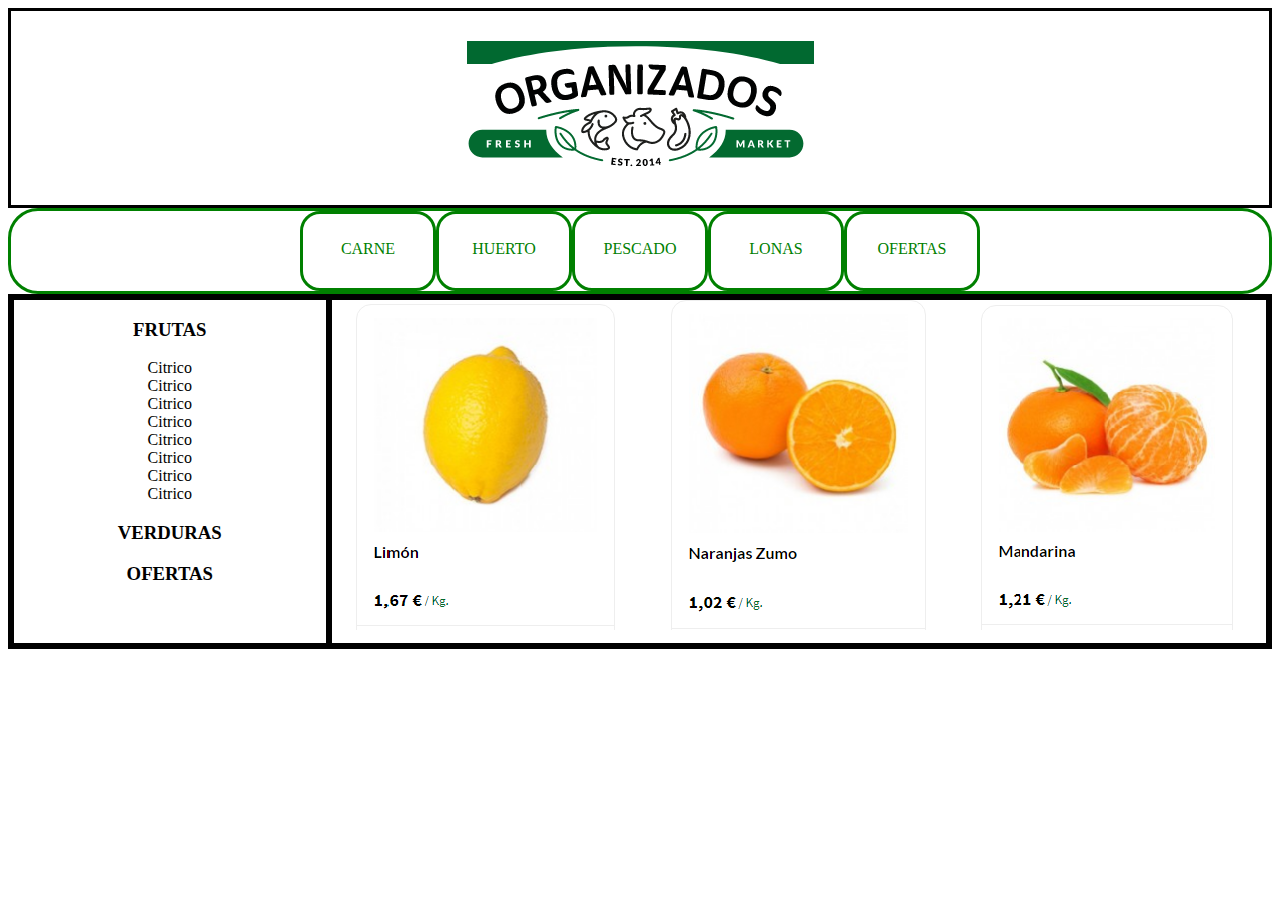
<file: aaaSupermercado2Eval/index.html>
<!DOCTYPE html>
<html lang="es">
	
	<head>
		<meta charset="utf-8" />
		<title>EJERCICIOS</title>
		<meta name="Description" content="descripción de la página"/>
		<link rel="stylesheet" type="text/css" href="estilos.css" />
	</head>
	
	<body>

		<header>
			<img src="fotos/logo.png" >
		</header>


		<nav>
			<div>CARNE</div>
			<div>HUERTO</div>
			<div>PESCADO</div>
			<div>LONAS</div>
			<div>OFERTAS</div>
		</nav>






		<section>
			<aside>
				<h3>FRUTAS</h3>
				<p>
					Citrico
					<br>
					Citrico
					<br>
					Citrico
					<br>
					Citrico
					<br>
					Citrico
					<br>
					Citrico
					<br>
					Citrico
					<br>
					Citrico
					<br>
				</p>
				<h3>VERDURAS</h3>
				<h3>OFERTAS</h3>

				
					
			
			</aside>
			<article>
				<div><img src="fotos/limon.png"></div>
				<div><img src="fotos/naranjas.png"></div>
				<div><img src="fotos/mandarina.png"></div>
			</article>


		</section>










		<footer>
			
		</footer>

		



	</body>
	
</html>
</file>
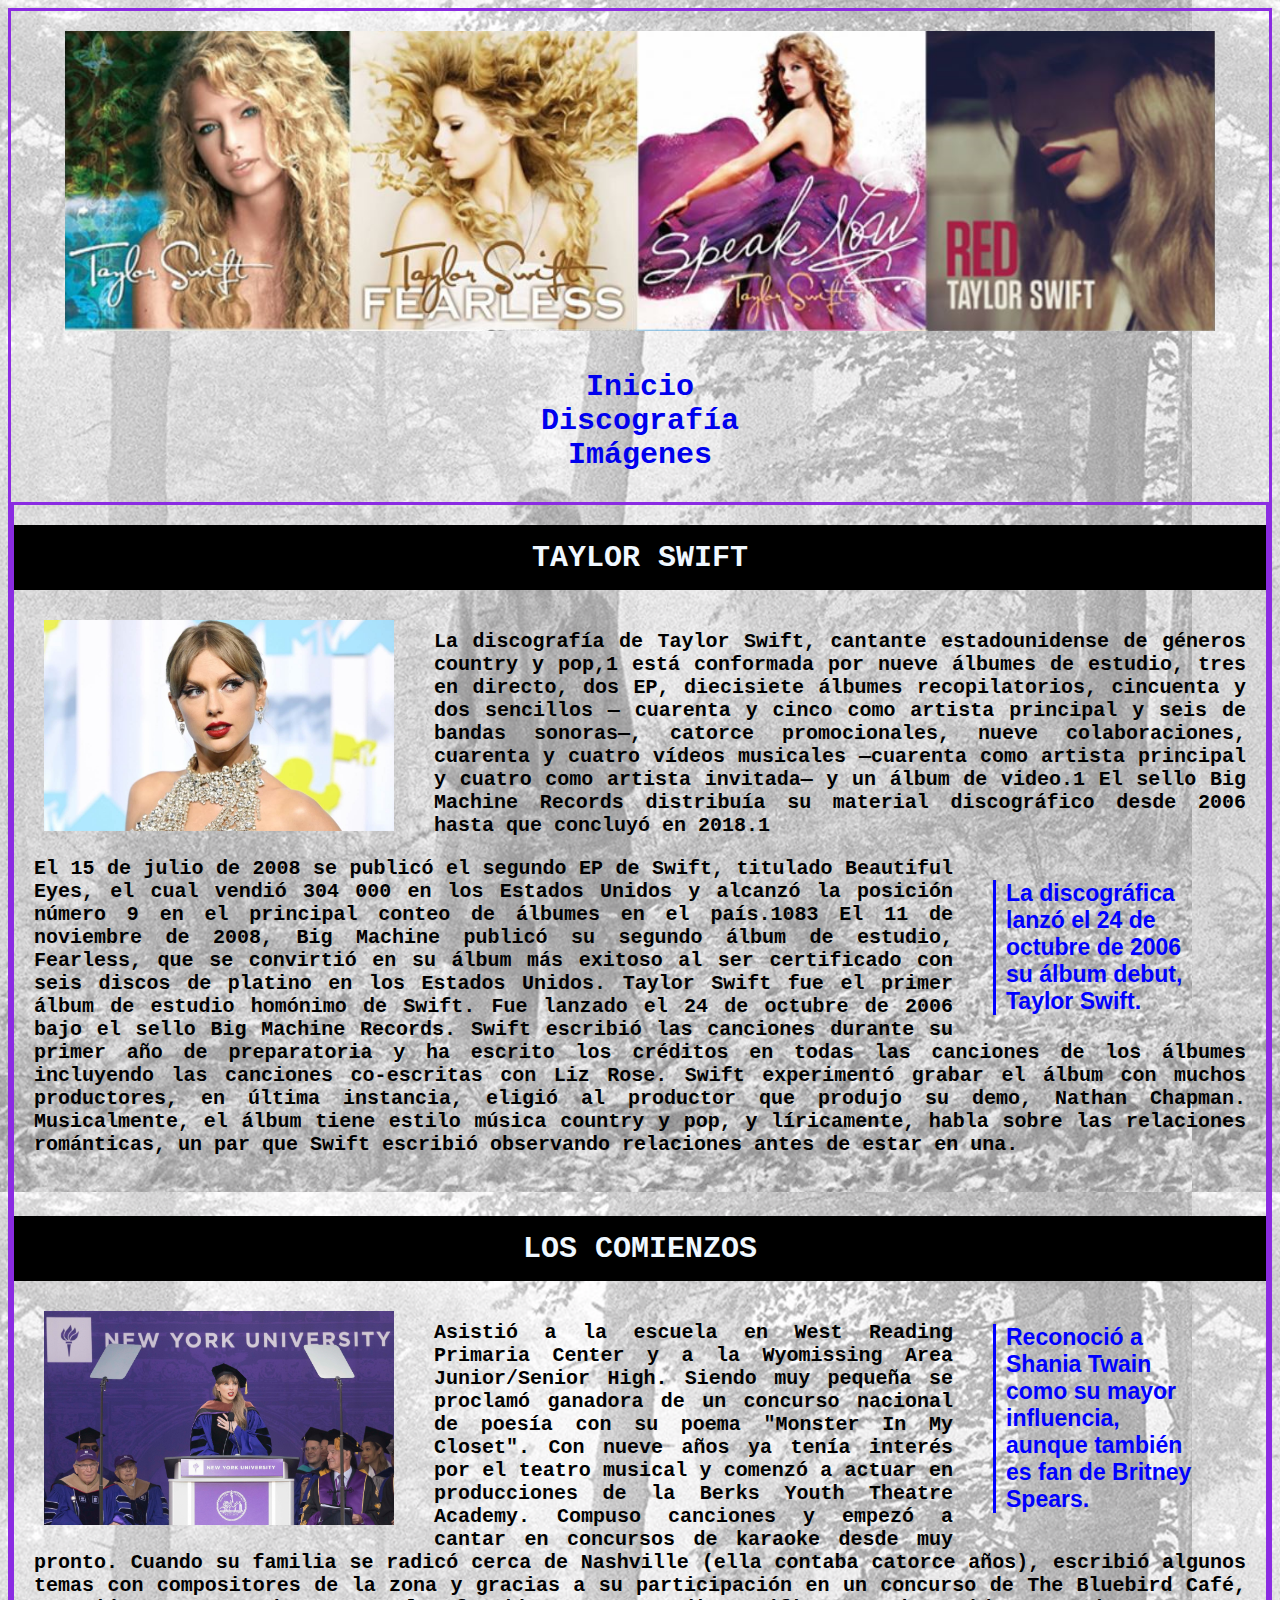
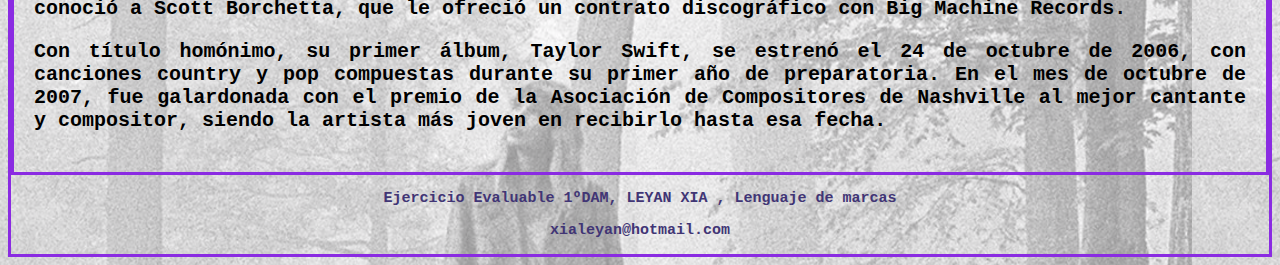
<file: Evaluable/index.html>
<!DOCTYPE html>
<html lang="es">
	
	<head>
		<meta charset="utf-8" />
		<link rel="shortcut icon" href="foto/wix.jpg">
		<title>EVALUABLE</title>
		<meta name="Description" content="descripción de la página"/>
		<link rel="stylesheet" type="text/css" href="estilos.css" />
	</head>
	
	<body>

		<header>

			<img src="foto/foto.png" width="1150px" height="300px" >
			<p>
				<a href="index.html"> Inicio </a>
				<br>
				<a href="https://taylorswift.fandom.com/es/wiki/Discograf%C3%ADa" target="_blank"> Discografía </a>
				<br>
				<a href="pag1.html"> Imágenes </a>
			</p>

		</header>

		<section>

			<nav>
				<h1>TAYLOR SWIFT</h1>
			</nav>

			<article>
				<img src="foto/foto1.jpg">
				<p>
					La discografía de Taylor Swift, cantante estadounidense de géneros country y pop,1​ está conformada por nueve álbumes de estudio, tres en directo, dos EP, diecisiete álbumes recopilatorios, cincuenta y dos sencillos — cuarenta y cinco como artista principal y seis de bandas sonoras—, catorce promocionales, nueve colaboraciones, cuarenta y cuatro vídeos musicales —cuarenta como artista principal y cuatro como artista invitada— y un álbum de video.1​ El sello Big Machine Records distribuía su material discográfico desde 2006 hasta que concluyó en 2018.1​
				</p>
				<blockquote>
					La discográfica lanzó el 24 de octubre de 2006 su álbum debut, Taylor Swift.
				</blockquote>
				<p >
					El 15 de julio de 2008 se publicó el segundo EP de Swift, titulado Beautiful Eyes, el cual vendió 304 000 en los Estados Unidos y alcanzó la posición número 9 en el principal conteo de álbumes en el país.10​8​3​ El 11 de noviembre de 2008, Big Machine publicó su segundo álbum de estudio, Fearless, que se convirtió en su álbum más exitoso al ser certificado con seis discos de platino en los Estados Unidos.
					Taylor Swift fue el primer álbum de estudio homónimo de Swift. Fue lanzado el 24 de octubre de 2006 bajo el sello Big Machine Records. Swift escribió las canciones durante su primer año de preparatoria y ha escrito los créditos en todas las canciones de los álbumes incluyendo las canciones co-escritas con Liz Rose. Swift experimentó grabar el álbum con muchos productores, en última instancia, eligió al productor que produjo su demo, Nathan Chapman. Musicalmente, el álbum tiene estilo música country y pop, y líricamente, habla sobre las relaciones románticas, un par que Swift escribió observando relaciones antes de estar en una.
				</p>
				
			</article>

			<nav>
				<h1>LOS COMIENZOS</h1>
			</nav>

			<article>
				<img src="foto/gradua.jpg">
				<span>
					<blockquote>
						
						Reconoció a Shania Twain como su mayor influencia, aunque también es fan de Britney Spears.
					</blockquote>
				</span>
				
					
				
				<p >
					Asistió a la escuela en West Reading Primaria Center y a la Wyomissing Area Junior/Senior High. Siendo muy pequeña se proclamó ganadora de un concurso nacional de poesía con su poema "Monster In My Closet".

						Con nueve años ya tenía interés por el teatro musical y comenzó a actuar en producciones de la Berks Youth Theatre Academy. Compuso canciones y empezó a cantar en concursos de karaoke desde muy pronto.

						Cuando su familia se radicó cerca de Nashville (ella contaba catorce años), escribió algunos temas con compositores de la zona y gracias a su participación en un concurso de The Bluebird Café, conoció a Scott Borchetta, que le ofreció un contrato discográfico con Big Machine Records.
				</p>

				<p>
					Con título homónimo, su primer álbum, Taylor Swift, se estrenó el 24 de octubre de 2006, con canciones country y pop compuestas durante su primer año de preparatoria. En el mes de octubre de 2007, fue galardonada con el premio de la Asociación de Compositores de Nashville al mejor cantante y compositor, siendo la artista más joven en recibirlo hasta esa fecha.
				</p>
				
				
				
				
			</article>




		</section>

		<footer>
			<p>
				Ejercicio Evaluable 1ºDAM, LEYAN XIA , Lenguaje de marcas
			</p>
			<p>xialeyan@hotmail.com</p>
		</footer>


		 
	</body>
	
</html>
</file>
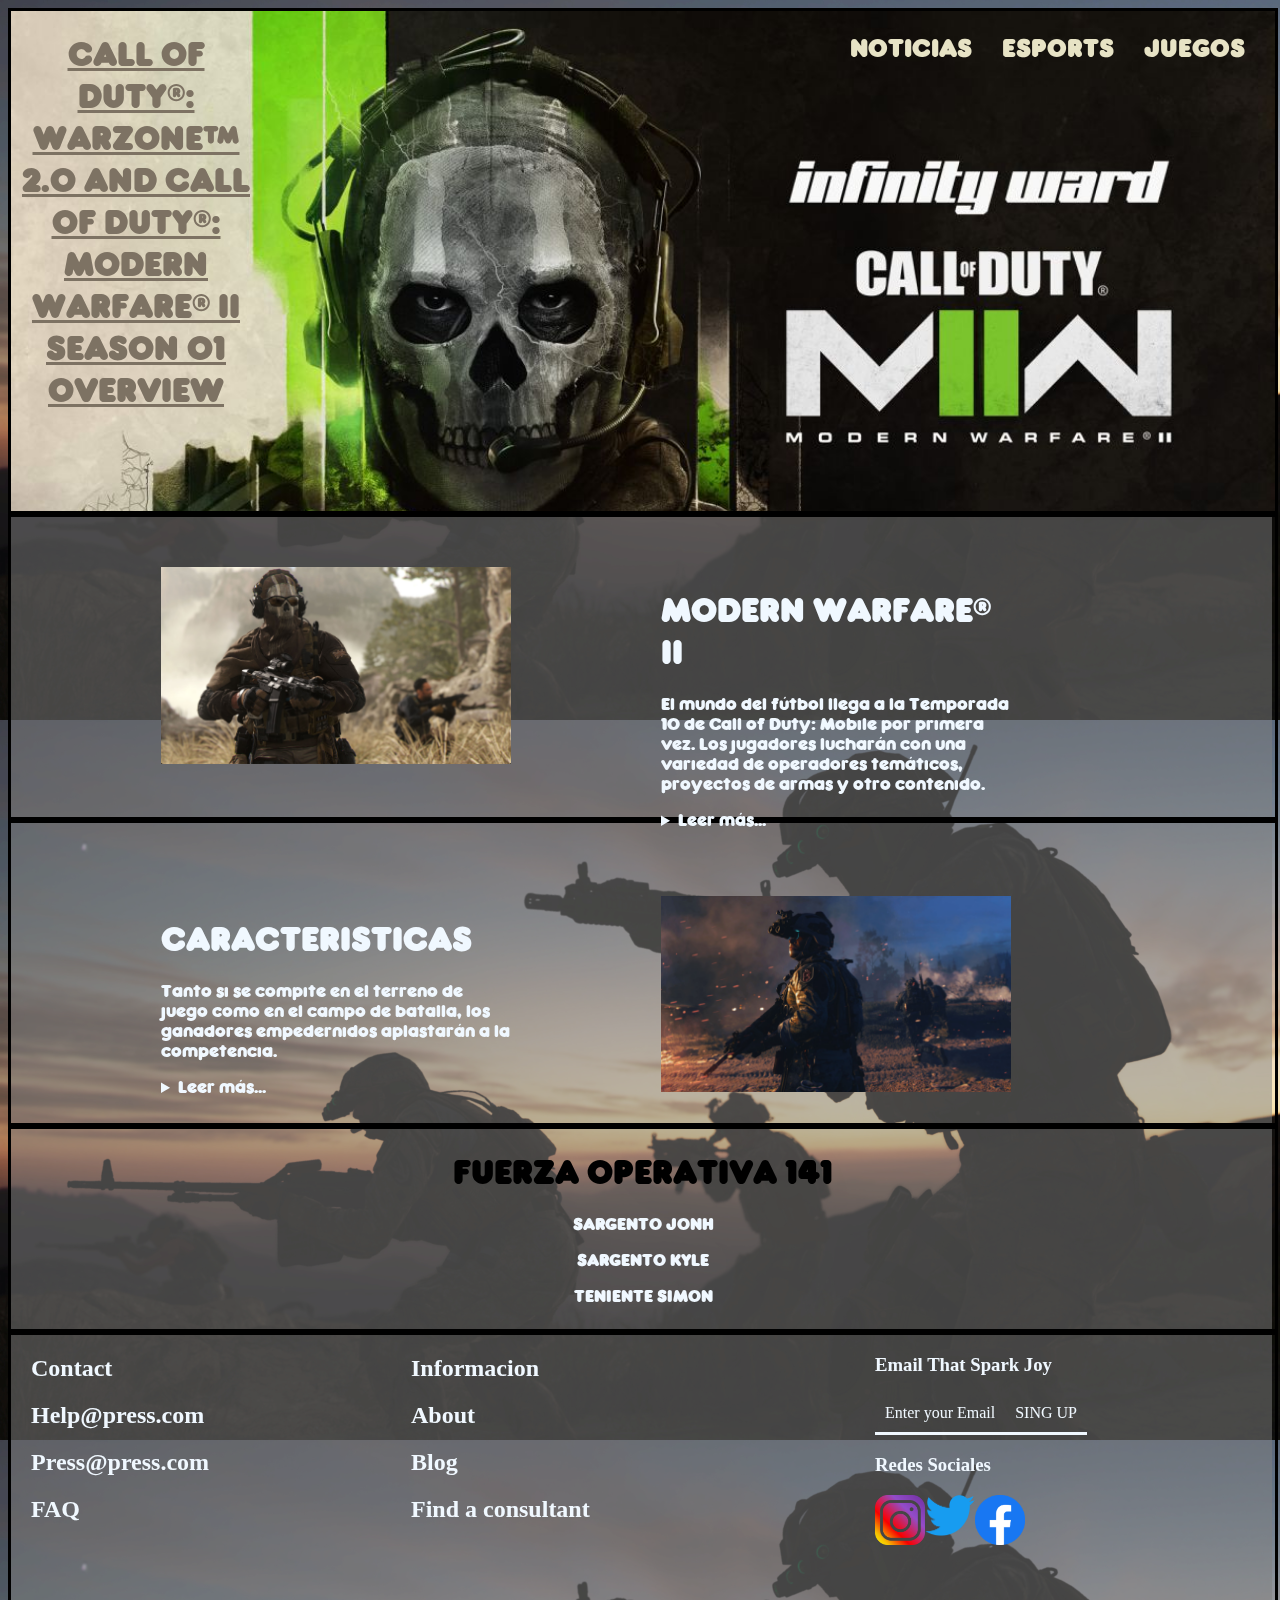
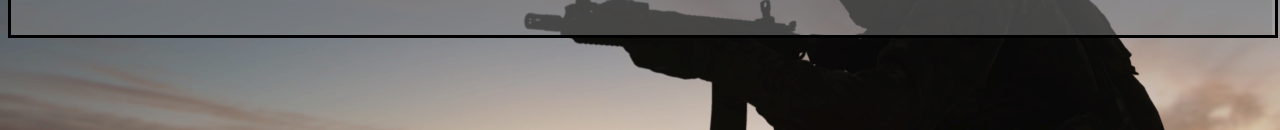
<file: Evaluable1Eval/index.html>
<!DOCTYPE html>
<html lang="es">
	
	<head>
		<meta charset="utf-8" />
		<title>EJERCICIOS</title>
		<meta name="Description" content="descripción de la página"/>
		<link rel="stylesheet" type="text/css" href="estilos.css" />
	</head>
	
	<body>

		<header>

			<h1><u> CALL OF DUTY®: WARZONE™ 2.0 AND CALL OF DUTY®: MODERN WARFARE® II SEASON 01 OVERVIEW </u> </h1>
			<nav>
				<h2><a href="https://www.callofduty.com/es/" target="_blank"> JUEGOS</a></h2>
				<h2><a href="https://www.callofdutyleague.com/es-es/" target="_blank">ESPORTS</a></h2>
				<h2><a href="pag1.html" target="_blank"> NOTICIAS</a></h2>
			</nav>


		</header>

		<section>

			<div> <img src="foto/foto1.png" width="350px" > </div>
			
			<div>
				<h1>MODERN WARFARE® II</h1>
			<p>
				El mundo del fútbol llega a la Temporada 10 de Call of Duty: Mobile por primera vez. Los jugadores lucharán con una variedad de operadores temáticos, proyectos de armas y otro contenido.
				<details>
					<summary>Leer más...</summary>
					<p>Incluidos tres de los mejores jugadores del mundo: Neymar Jr., Leo Messi y Paul Pogba.</p>
				</details>
			</p>
			</div>

		</section>

		<section>

			

			<div>
				<h1>CARACTERISTICAS</h1>
			<p>
				Tanto si se compite en el terreno de juego como en el campo de batalla, los ganadores empedernidos aplastarán a la competencia.
				<details>
					<summary>Leer más...</summary>
					<P>Clase mundial, la décima temporada de Call of Duty®: Mobile, trae el mundo del fútbol en una actualización de temporada con algunos de los mejores jugadores. Otras grandes incorporaciones incluyen un nuevo mapa multijugador, tres nuevas áreas Battle Royale y el primer operador mítico personalizable del juego.</P>
				</details>
			</p>
			</div>

			<div> <img src="foto/foto2.png" width="350px" > </div>

		</section>
		<section id="ultima">
				<h1>FUERZA OPERATIVA 141</h1>
			
				<a href="https://callofduty.fandom.com/es/wiki/John_MacTavish" id="tipo1" target="_blank"><p>SARGENTO JONH </p></a> 
				<a href="https://callofduty.fandom.com/es/wiki/Kyle_%22Gaz%22_Garrick_(Modern_Warfare_2019)" id="tipo2" target="_blank"><p>SARGENTO KYLE </p></a> 
				<a href="https://callofduty.fandom.com/es/wiki/Simon_%22Ghost%22_Riley_(Modern_Warfare_2019)" id="tipo3" target="_blank"><p>TENIENTE SIMON </p></a> 

			
		</section>



		<footer>
			<div id="uno">
				<h2><a href="" target="_blank">Contact</a></h2>
				<h2><a href="" target="_blank">Help@press.com</a></h2>
				<h2><a href="" target="_blank">Press@press.com</a></h2>
				<h2><a href="" target="_blank">FAQ</a></h2>
				
			</div>

			<div id="uno">
				<h2><a href="" target="_blank">Informacion</a></h2>
				<h2><a href="" target="_blank">About</a></h2>
				<h2><a href="" target="_blank">Blog</a></h2>
				<h2><a href="" target="_blank">Find a consultant</a></h2>
				
			</div>

			<aside>
				<article>
					<h3>Email That Spark Joy</h3>
					<p>Enter your Email</p>
					<p>SING UP</p>
				</article>

				<div>
					<h3>Redes Sociales</h3>

					<img src="foto/ins.png" width="50px">
					<img src="foto/twitter.png" width="50px">
					<img src="foto/face.png" width="50px">
				</div>

			</aside>


		</footer>

		



	</body>
	
</html>
</file>
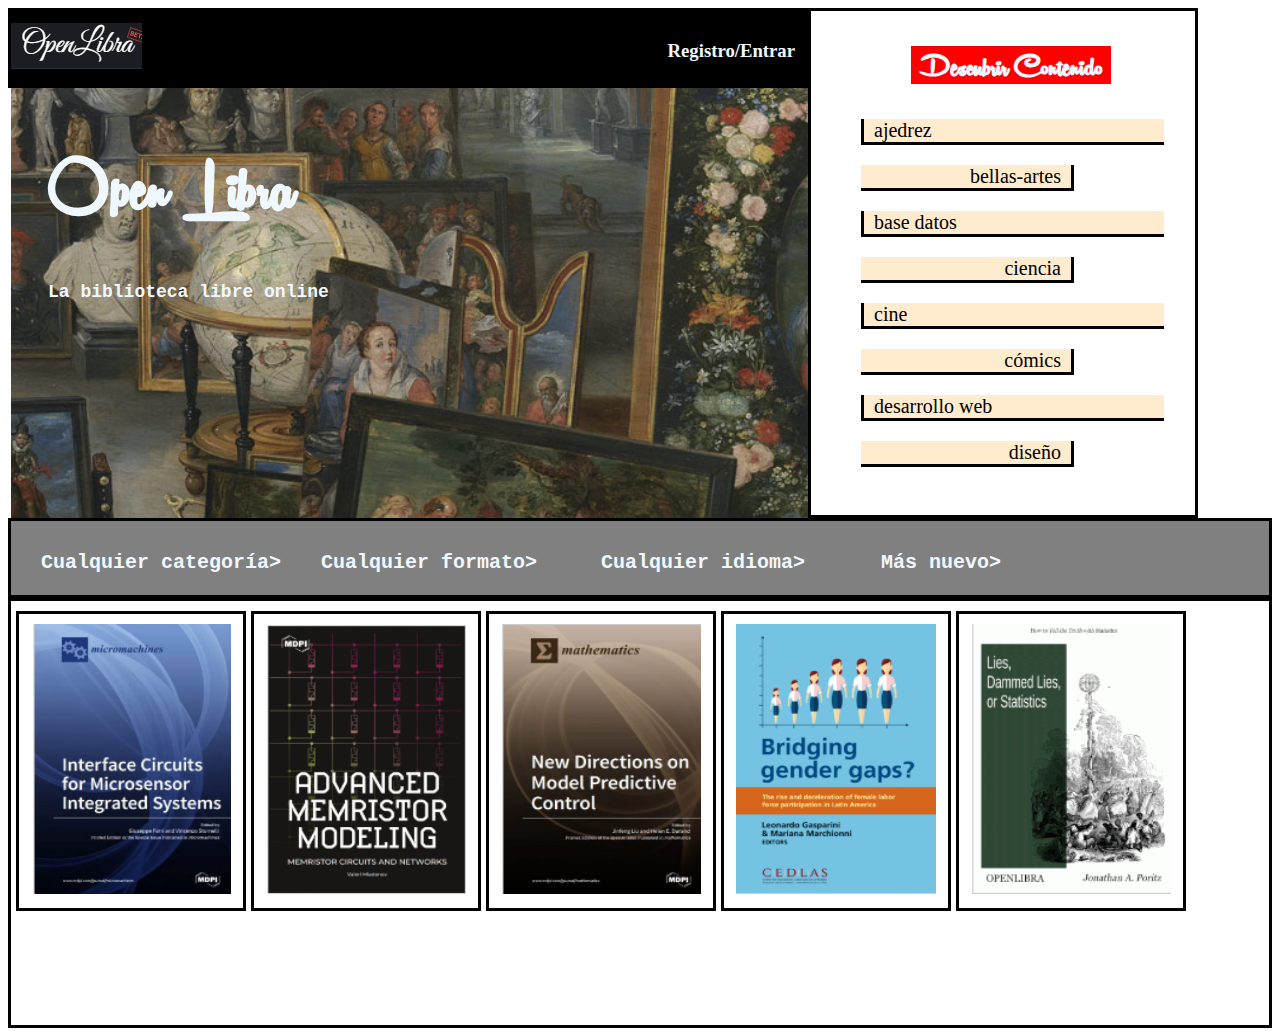
<file: ExamenLeyan/index.html>
<!DOCTYPE html>
<html lang="es">
	
	<head>
		<meta charset="utf-8" />
		<title>EJERCICIOS</title>
		<meta name="Description" content="descripción de la página"/>
		<link rel="stylesheet" type="text/css" href="estilos.css" />
	</head>
	
	<body>

		
		<section>
			<header>
				<img src="imagenes/LOGO.png">
				<h3>Registro/Entrar</h3>
			</header>
			<h1>Open Libra</h1>
			<p>La biblioteca libre online</p>
		</section>
		
		<aside>
			<h3>Descubrir Contenido</h3>
			<p>	ajedrez</p>
			<p> bellas-artes</p>
			<p> base datos</p>
			<p> ciencia</p>
			<p> cine</p>
			<p> cómics</p>
			<p> desarrollo web</p>
			<p>diseño </p>

		</aside>

		<nav>
			<div id="cuadro">
			<p>
				Cualquier categoría>
			</p>
			</div>

			<div id="cuadro">
			<p>
				Cualquier formato>
			</p>
			</div>

			<div id="cuadro">
			<p>
				Cualquier idioma>
			</p>
			</div>
			<div id="cuadro"> 
			<p>
				Más nuevo>
			</p>
			</div>
		</nav>

		<footer>
			<div id="foto">
				<img src="imagenes/imagen1.png" width="200px" height="270px">
			</div>
			<div id="foto">
				<img src="imagenes/imagen2.png" width="200px" height="270px">
			</div>
			<div id="foto">
				<img src="imagenes/imagen3.png" width="200px" height="270px">
			</div>
			<div id="foto">
				<img src="imagenes/imagen4.png" width="200px" height="270px">
			</div>
			<div id="foto">
				<img src="imagenes/imagen5.png" width="200px" height="270px">
			</div>

			
		</footer>
	</body>
	
</html>
</file>
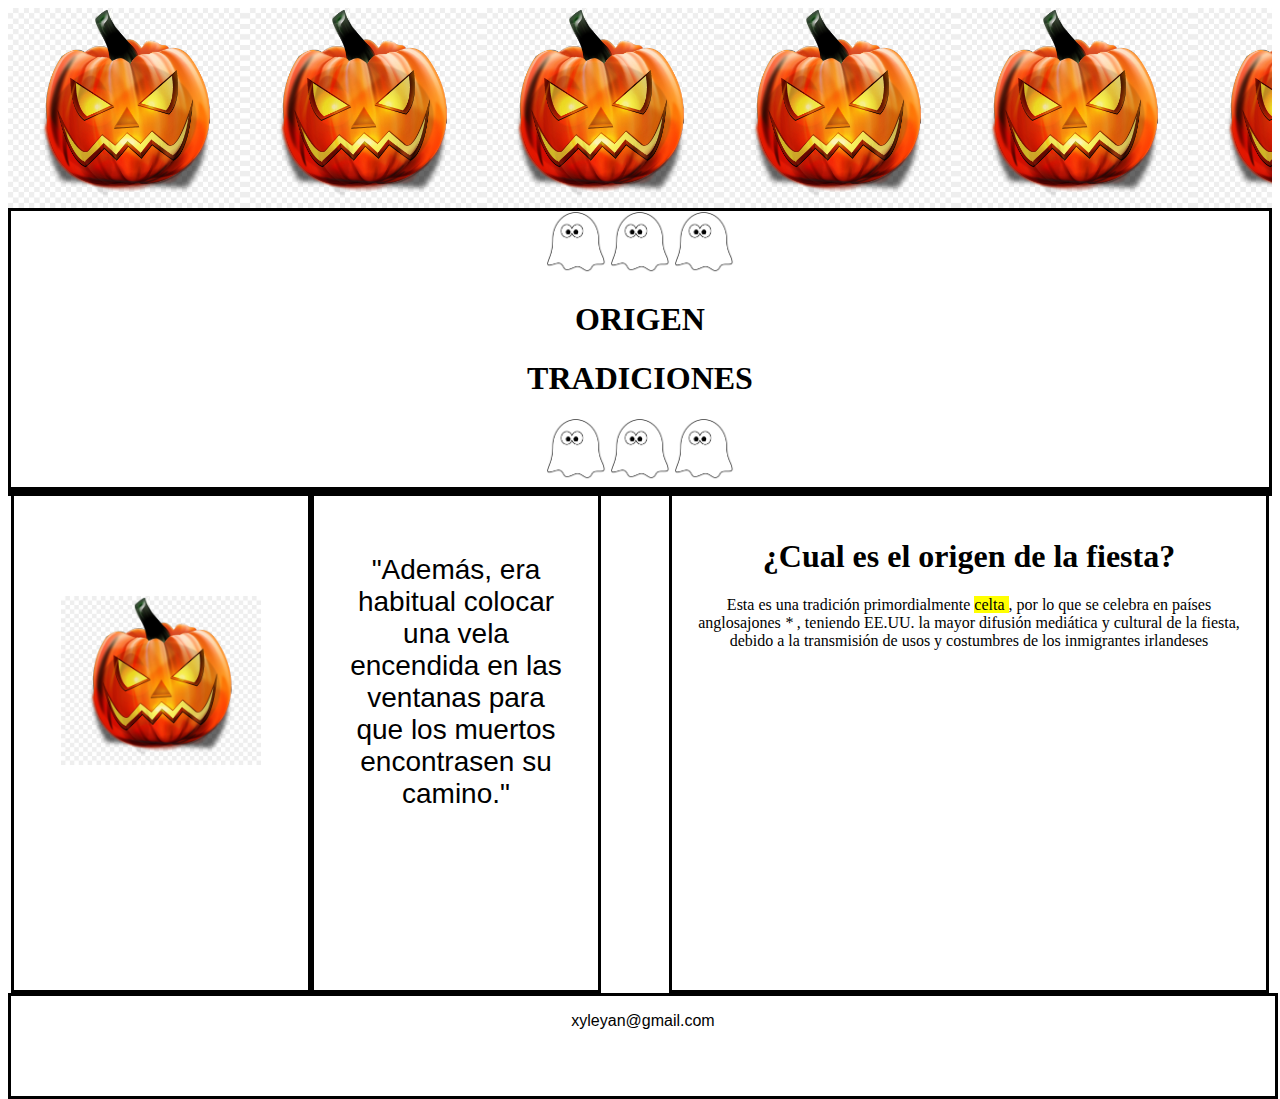
<file: ExamenLeyanXia/index.html>
<!DOCTYPE html>
<html lang="es">
	
	<head>
		<meta charset="utf-8" />
		
		<title>PAGINA WEB</title>
		<meta name="Description" content="descripción de la página"/>
		<link rel="stylesheet" type="text/css" href="estilos.css" />
	</head>
	
	<body>

		<header>
			
		</header>
		
		<nav>
			<img src="foto/fantasma.jpg" width="60px" >
			<img src="foto/fantasma.jpg" width="60px" >
			<img src="foto/fantasma.jpg" width="60px" >
			<h1>
				ORIGEN
			</h1>
			<h1><a href="pag1.html" target="_blank">
			
				TRADICIONES
			</a></h1>
			<img src="foto/fantasma.jpg" width="60px" >
			<img src="foto/fantasma.jpg" width="60px" >
			<img src="foto/fantasma.jpg" width="60px" >
		</nav>
		<a name="anclaje"></a>


		<section>
			<aside>
				<img src="foto/calabaza.jpg" width="200px" >
				<p>¿TRUCO O TRATO?</p>
			</aside>
			<span>
			<p>
				"Además, era habitual colocar una vela encendida en las ventanas para que los muertos encontrasen su camino."
			</p>
			</span>
			<article>
				<h1>
					¿Cual es el origen de la fiesta?
				</h1>
				<p>
				Esta es una tradición primordialmente <mark> celta </mark>, por lo que se celebra en países anglosajones <dfn title="Además, era habitual colocar una vela encendida en las ventanas para que los muertos encontrasen su camino.">*</dfn> ,
 				teniendo EE.UU. la mayor difusión mediática y cultural de la fiesta,
 				debido a la transmisión de usos y costumbres de los inmigrantes irlandeses
				</p>

			</article>

		</section>

		<footer>
			<p>xyleyan@gmail.com</p>
		</footer>

		



	</body>
	
</html>
</file>
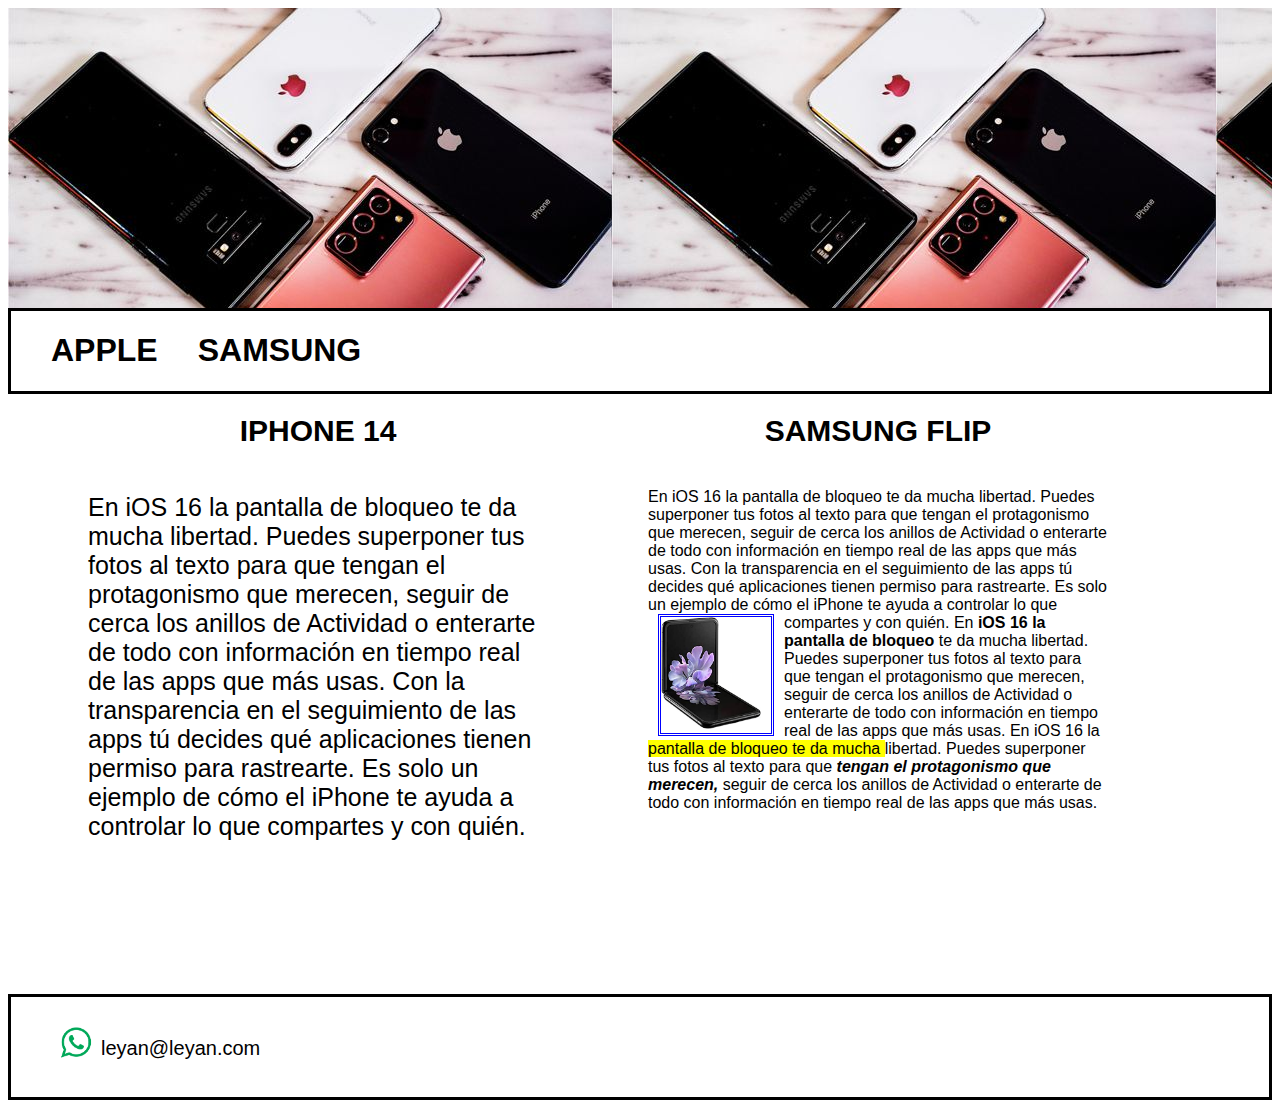
<file: ExamenPrueba/index.html>
<!DOCTYPE html>
<html lang="es">
	
	<head>
		<meta charset="utf-8" />
		<link rel="shortcut icon" href="foto/wix.jpg">
		<title>EXAMEN</title>
		<meta name="Description" content="descripción de la página"/>
		<link rel="stylesheet" type="text/css" href="estilos.css" />
	</head>
	
	<body>

		<header>
			<a name="anclaje"></a>
		</header>
		<nav>
			<h1><a href="https://www.apple.com/es/" target="_blank">APPLE</a></h1>
			<h1><a href="https://www.samsung.com/es/" target="_blank">SAMSUNG</a></h1>
		</nav>

		<section>
					<article>
						
						<h1>
							IPHONE 14
						</h1>
						
						<p>
						En iOS 16 la pantalla de bloqueo te da mucha libertad. Puedes superponer tus fotos al texto para que tengan el protagonismo que merecen, seguir de cerca los anillos de Actividad o enterarte de todo con información en tiempo real de las apps que más usas.
						Con la transparencia en el seguimiento de las apps tú decides qué aplicaciones tienen permiso para rastrearte. Es solo un ejemplo de cómo el iPhone te ayuda a controlar lo que compartes y con quién.

						</p>
						<img src="foto/iphone.jpg" width="150px">

					</article>



					<aside>
						<h1>
							SAMSUNG FLIP
						</h1>
						
						
						<p>
							En iOS 16 la pantalla de bloqueo te da mucha libertad. Puedes superponer tus fotos al texto para que tengan el protagonismo que merecen, seguir de cerca los anillos de Actividad o enterarte de todo con información en tiempo real de las apps que más usas.
							Con la transparencia en el seguimiento de las apps tú decides qué aplicaciones tienen permiso para rastrearte. Es solo un ejemplo de cómo el iPhone te ayuda a controlar lo que compartes y con quién.
							
							<span>
								<img src="foto/samsung.jpg" width="100px">
							</span>
							En <strong> iOS 16 la pantalla de bloqueo </strong> te da mucha libertad. Puedes superponer tus fotos al texto para que tengan el protagonismo que merecen, seguir de cerca los anillos de Actividad o enterarte de todo con información en tiempo real de las apps que más usas.
							En iOS 16 la <mark> pantalla de bloqueo te da mucha </mark> libertad. Puedes superponer tus fotos al texto para que <strong> <em> tengan el protagonismo que merecen, </em> </strong> seguir de cerca los anillos de Actividad o enterarte de todo con información en tiempo real de las apps que más usas.

						</p>
						
						

					</aside>

		</section>


		<footer>
			<a href="index.html#anclaje"><img src="foto/pie.png" width="50px"></a>
			<p>leyan@leyan.com</p>
		</footer>

		



	</body>
	
</html>
</file>
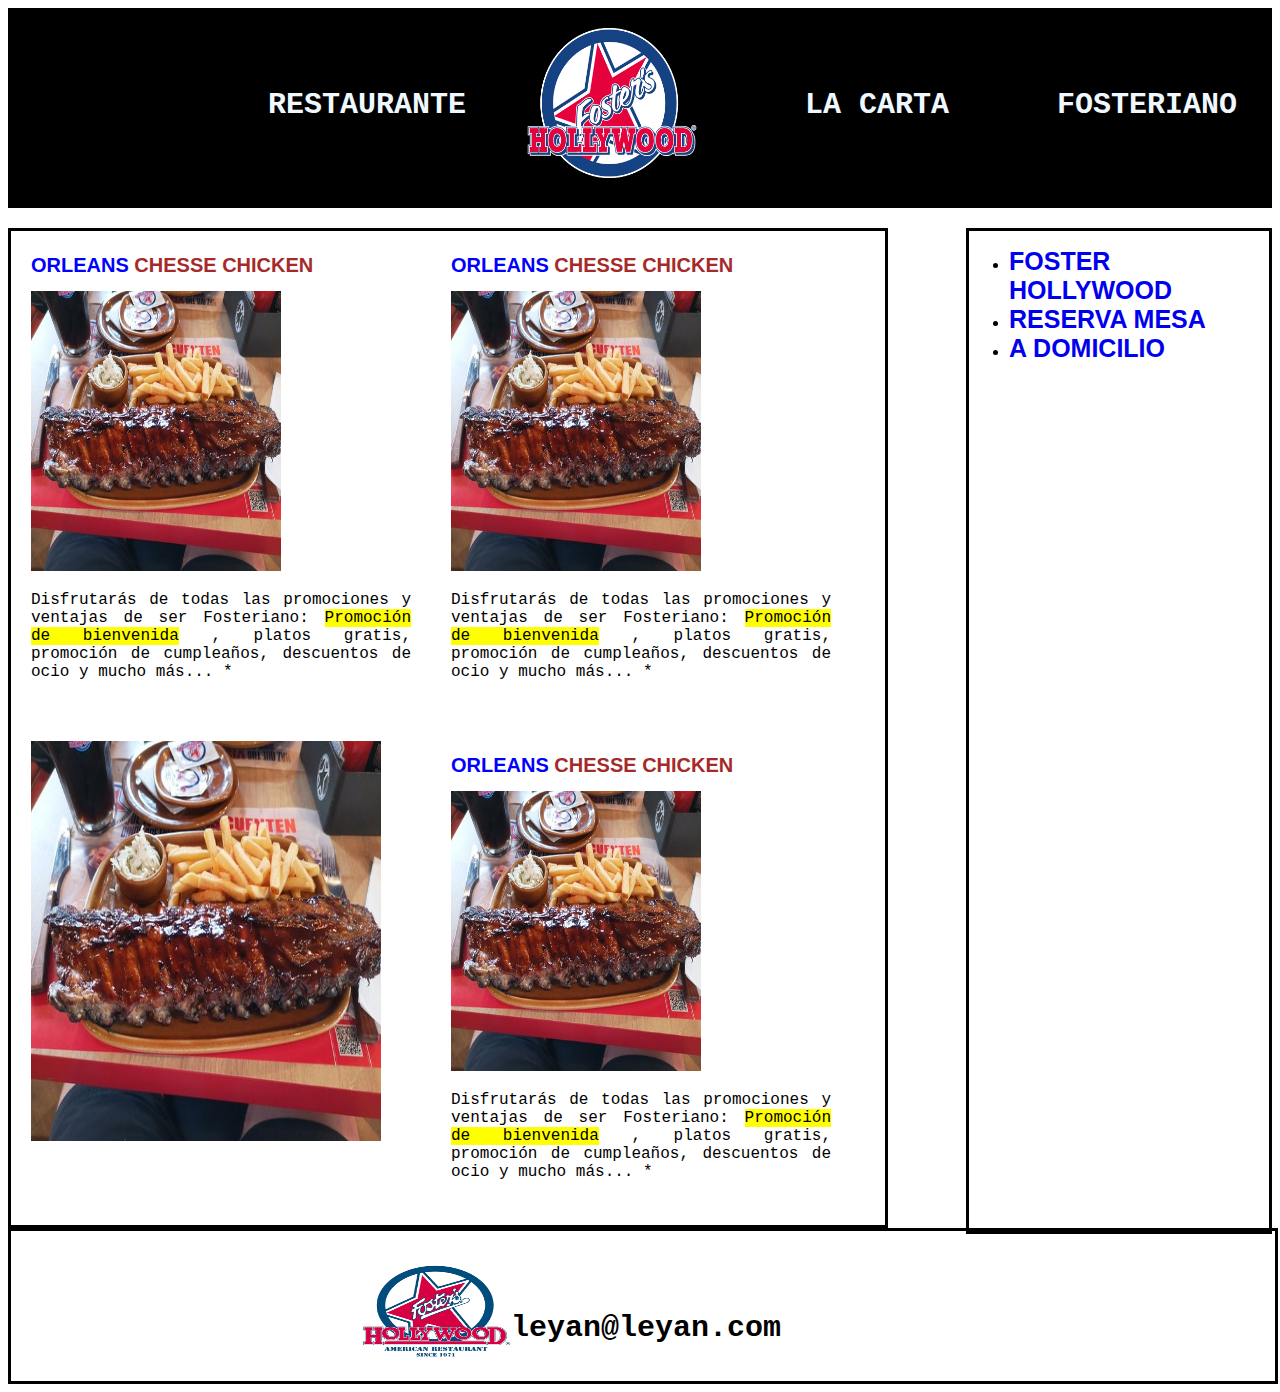
<file: ExamPractica/index.html>
<!DOCTYPE html>
<html lang="es">
	
	<head>
		<meta charset="utf-8" />
		<link rel="shortcut icon" href="foto/wix.jpg">
		<title>PAGINA WEB</title>
		<meta name="Description" content="descripción de la página"/>
		<link rel="stylesheet" type="text/css" href="estilos.css" />
	</head>
	
	<body>

		<header>
			<h1>FOSTERIANO</h1>
			<h1> LA CARTA</h1> 
			<img src="foto/cabecera.png" width="200px" height="150px" >
			<h1>RESTAURANTE</h1> 

		</header>

				<aside>
					<ul>
						<li>
							<a href="https://adomicilio.fostershollywood.es/" target="_blank"> FOSTER HOLLYWOOD </a>
						</li>
						<li>
							<a href="https://adomicilio.fostershollywood.es/?_ga=2.104594688.1657200949.1666350471-1700851479.1666350471" target="_blank">	RESERVA MESA </a>
						</li>
						<li>
							<a href="https://adomicilio.fostershollywood.es/?_ga=2.104594688.1657200949.1666350471-1700851479.1666350471" target="_blank">	A DOMICILIO </a>
						</li>
					</ul>
				</aside>

		<section>
				<article>
					<a name="anclaje"></a>
					<h1>ORLEANS <span>CHESSE CHICKEN</span></h1>
					<img src="foto/foto1.jpg" width="250px" height="280px">
					<p>
						Disfrutarás de todas las promociones y ventajas de ser Fosteriano: <mark> Promoción de bienvenida</mark> , platos gratis, promoción de cumpleaños, descuentos de ocio y mucho más...
						<dnf title="Puedes cambiarlo">*</dnf>
					</p>
				</article>
				
				<article>
					<h1>ORLEANS <span>CHESSE CHICKEN</span></h1>
					<img src="foto/foto1.jpg" width="250px" height="280px">
					<p>
						Disfrutarás de todas las promociones y ventajas de ser Fosteriano: <mark> Promoción de bienvenida</mark> , platos gratis, promoción de cumpleaños, descuentos de ocio y mucho más...
						<dnf title="Puedes cambiarlo">*</dnf>
					</p>
					
				</article>
				<article>
					<img src="foto/foto1.jpg" width="350px" height="400px" >
				</article>
				<article>
					<h1>ORLEANS <span>CHESSE CHICKEN</span></h1>
					<img src="foto/foto1.jpg" width="250px" height="280px">
					<p>
						Disfrutarás de todas las promociones y ventajas de ser Fosteriano: <mark> Promoción de bienvenida</mark> , platos gratis, promoción de cumpleaños, descuentos de ocio y mucho más...
						<dnf title="Puedes cambiarlo">*</dnf>
					</p>
					
				</article>
				

		</section>


		<footer>
			
			<a href="index.html#anclaje" ><img src="foto/pie.jpg" width="150px" height="100px" ></a>
			<p>leyan@leyan.com</p>
		</footer>
	
	</body>
	
</html>
</file>
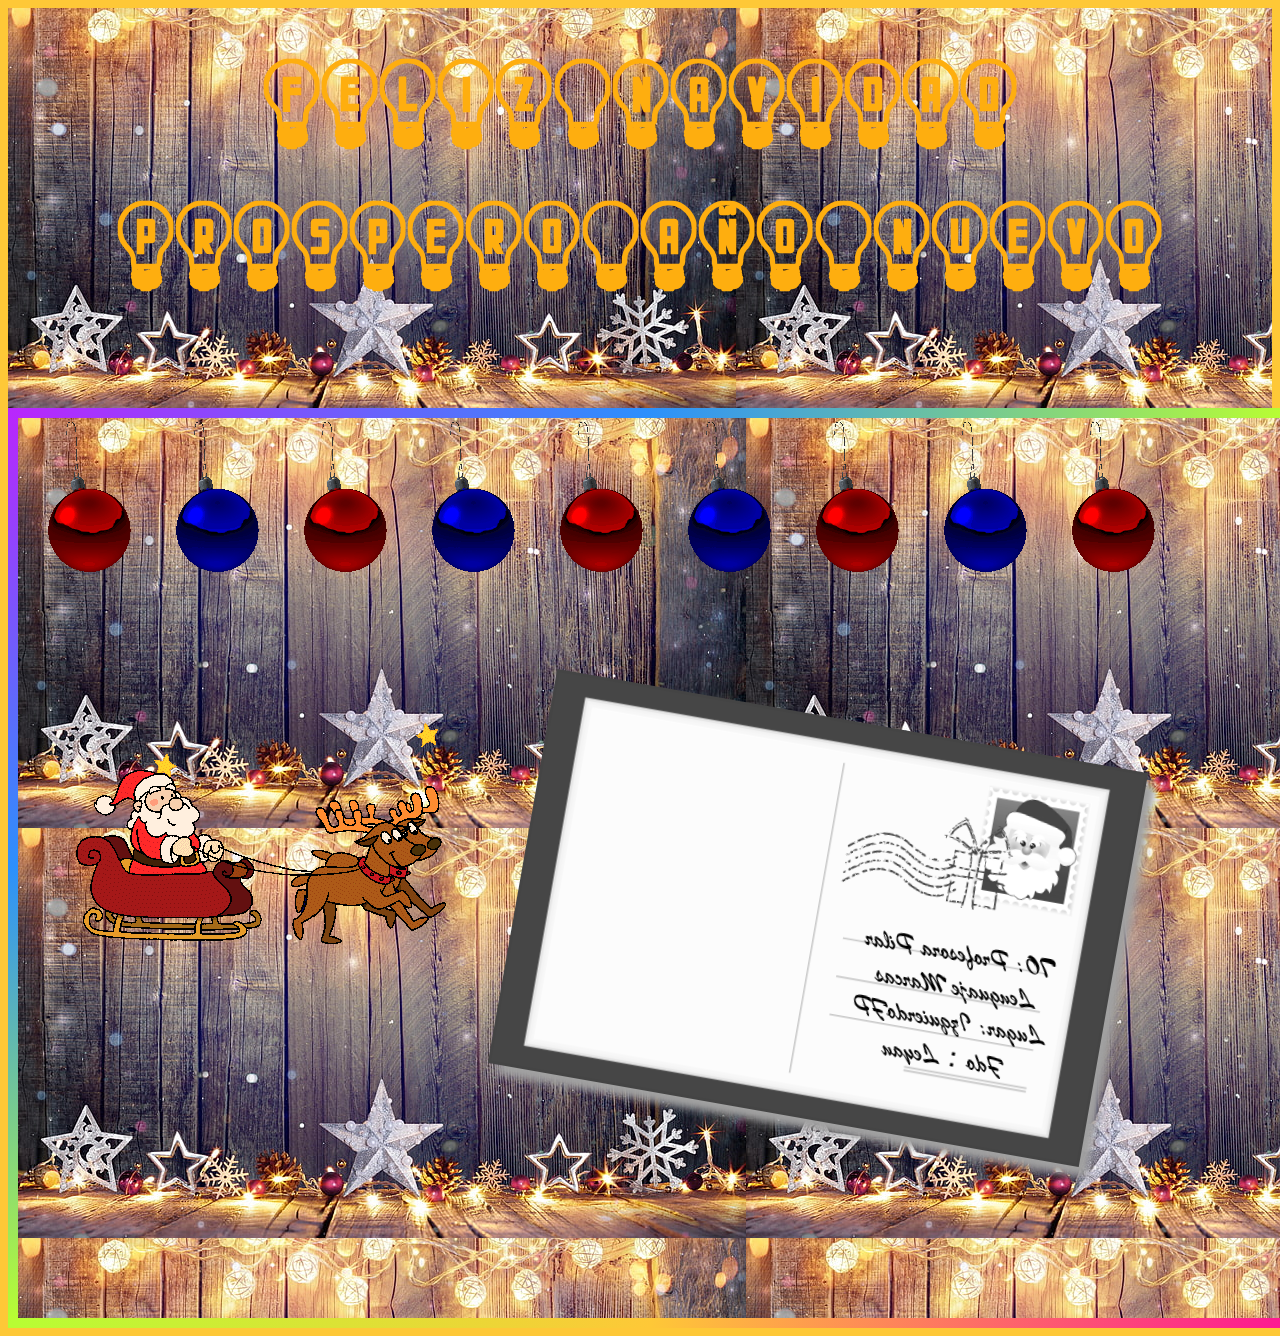
<file: LeyanXiaTrabajo1/index.html>
<!DOCTYPE html>
<html lang="es">
	
	<head>
		<meta charset="utf-8" />
		<title>EJERCICIOS</title>
		<meta name="Description" content="descripción de la página"/>
		<link rel="stylesheet" type="text/css" href="estilos.css" />
	</head>
	
	<body>
		<header>
			
			<h1>FELIZ NAVIDAD</h1>
			<h1>PROSPERO AÑO NUEVO</h1>
		</header>


		<section>
			<nav>
			<img src="foto/bola.gif" >
			<img src="foto/bolaazul.gif" >
			<img src="foto/bola.gif" >
			<img src="foto/bolaazul.gif" >
			<img src="foto/bola.gif" >
			<img src="foto/bolaazul.gif" >
			<img src="foto/bola.gif" >
			<img src="foto/bolaazul.gif" >
			<img src="foto/bola.gif" >
			</nav>

			<article>

				<div>
				<img src="foto/papanoel.gif" id="papanoel">
				</div>
				<aside>
					<h2>
						Mensajes
					</h2>
					<p>
						
						<br>
						#¿Sabes cuál es el mejor adorno para esta Navidad? ¡Tu sonrisa!
						<br>
						#¿Sabes cuál es mi palabra favorita de la Navidad? ¡Familia!¡Amor!¡Ilusión!
						<br>
						#Cargados de ilusión, llegaremos a donde queramos. 
			
					</p>

					<span>
						TO: Profesora Pilar
						<br>
						Lenguaje Marcas
						<br>
						Lugar: IzquierdoFP
						<br>
						Fdo：Leyan
					</span>

				</aside>

			</article>
			
		</section>
		




	

		



	</body>
	
</html>
</file>
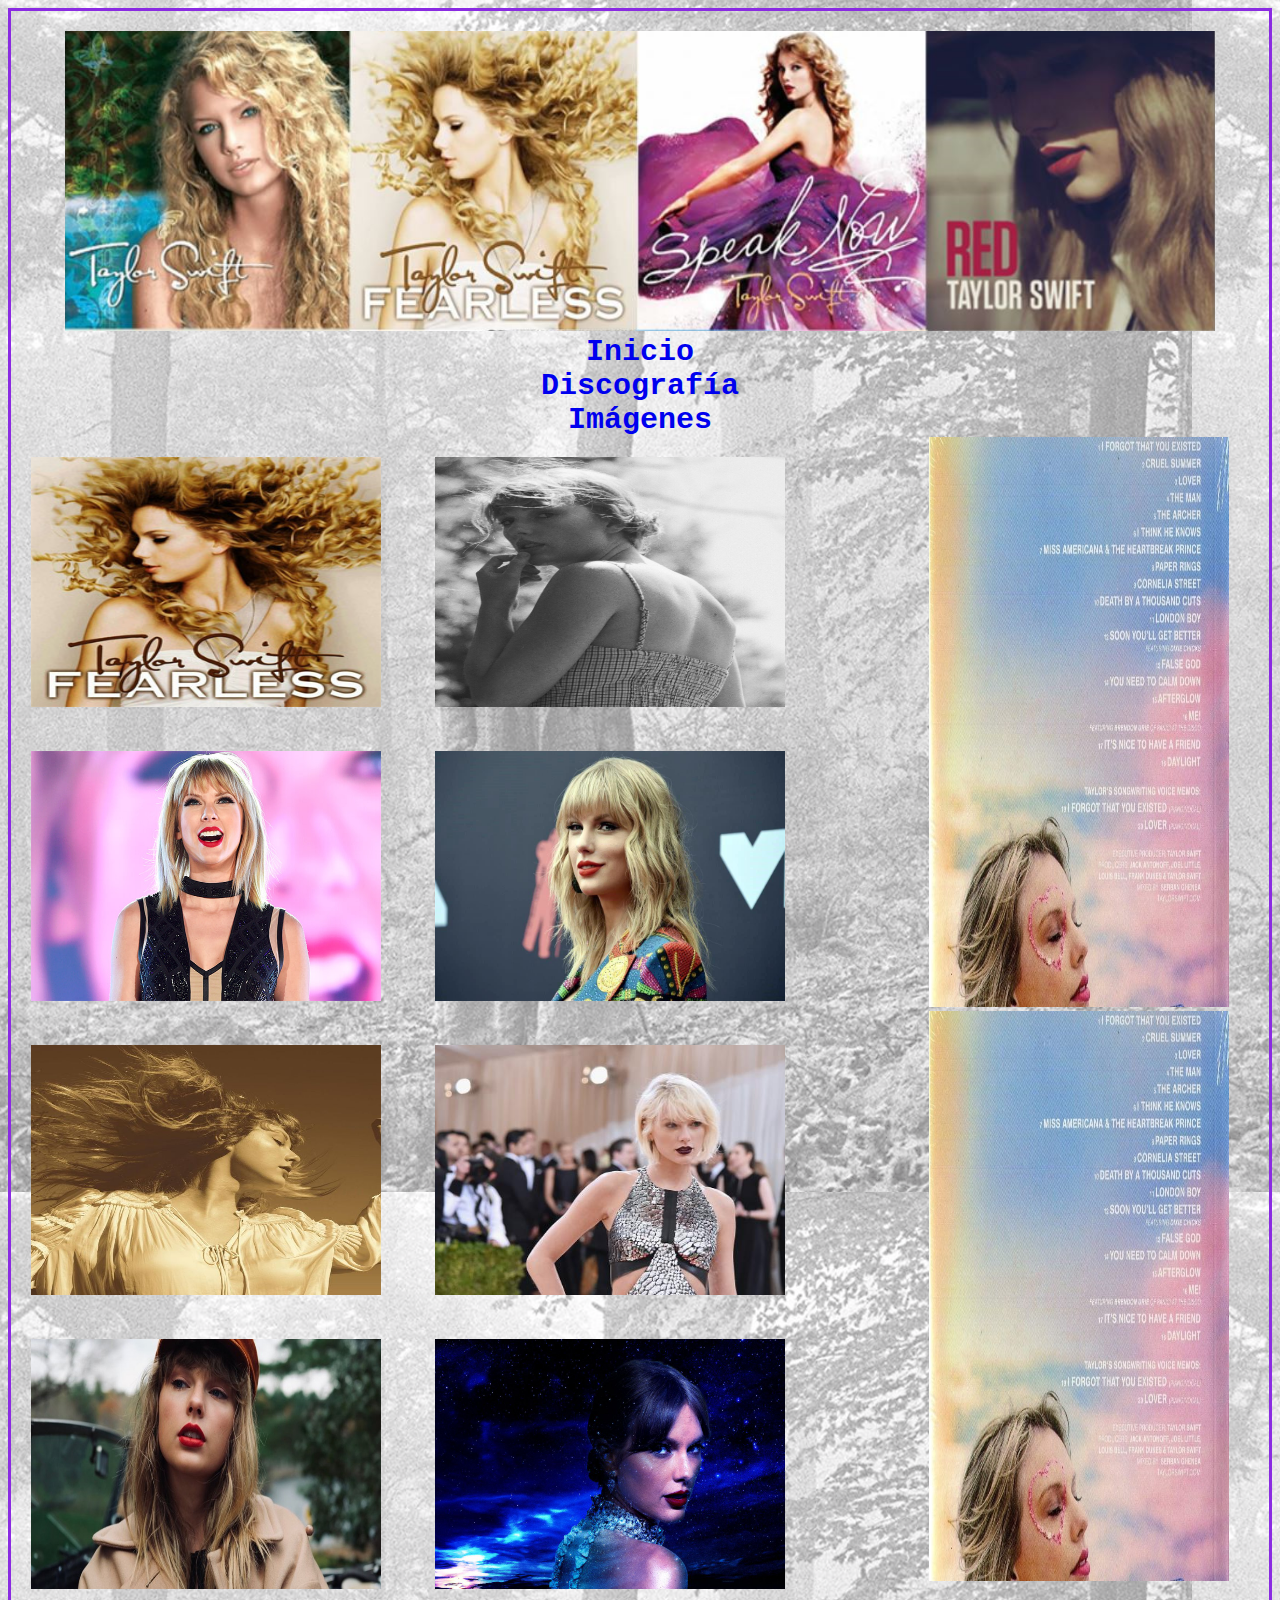
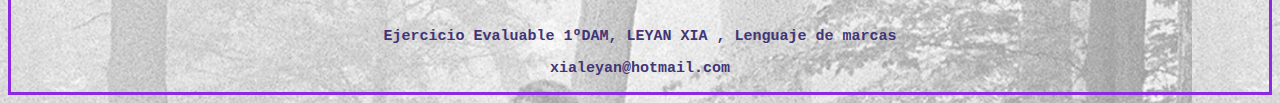
<file: Evaluable/pag1.html>
<!DOCTYPE html>
<html lang="es">
	
	<head>
		<meta charset="utf-8" />
		<link rel="shortcut icon" href="foto/wix.jpg">
		<title>EVALUABLE</title>
		<meta name="Description" content="descripción de la página"/>
		<link rel="stylesheet" type="text/css" href="estilos1.css" />
	</head>
	
	<body>

		<header >

			<img src="foto/foto.png" width="1150px" height="300px" >
			

		</header>
		<nav>
			<a href="index.html"> Inicio </a>
				<br>
				<a href="https://taylorswift.fandom.com/es/wiki/Discograf%C3%ADa" target="_blank"> Discografía </a>
				<br>
				<a href="pag1.html"> Imágenes </a>
		</nav>

		
		<section >
			<aside>
				<img src="foto/lateral.jpg" width="300px" height="570px">
				<img src="foto/lateral.jpg" width="300px" height="570px">
			</aside>

			<article >
			<img src="foto/disco1.jpg" width="200px" height="250px" >
			<img src="foto/disco2.jpg" width="200px" height="250px">
			<img src="foto/disco3.jpg" width="200px" height="250px">
			<img src="foto/disco4.jpg" width="200px" height="250px">
			<img src="foto/disco5.jpg" width="200px" height="250px" >
			<img src="foto/disco6.jpg" width="200px" height="250px">
			<img src="foto/disco7.jpg" width="200px" height="250px">
			<img src="foto/disco8.jpg" width="200px" height="250px">
			</article>

				
			
		</section>


		<footer>
			<p>
				Ejercicio Evaluable 1ºDAM, LEYAN XIA , Lenguaje de marcas
			</p>
			<p>xialeyan@hotmail.com</p>
		</footer>

		


		 
	</body>
	
</html>
</file>
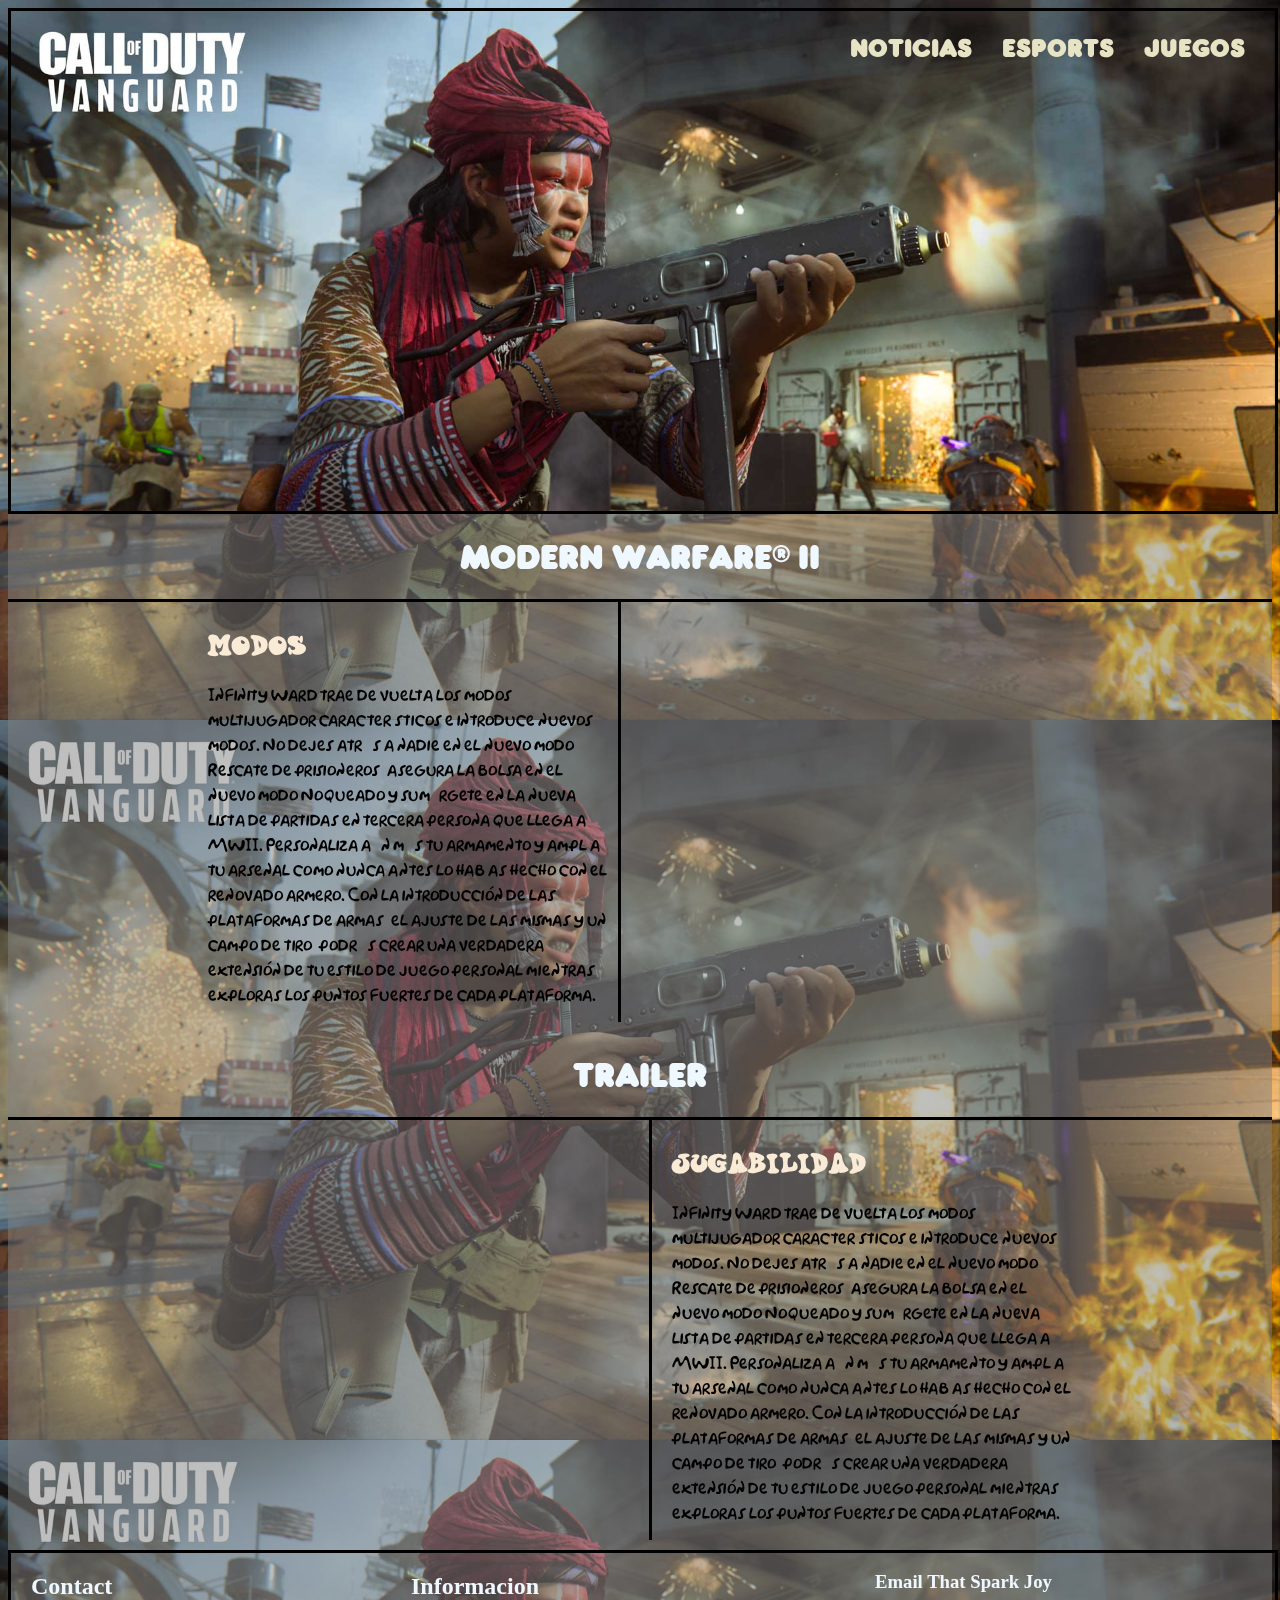
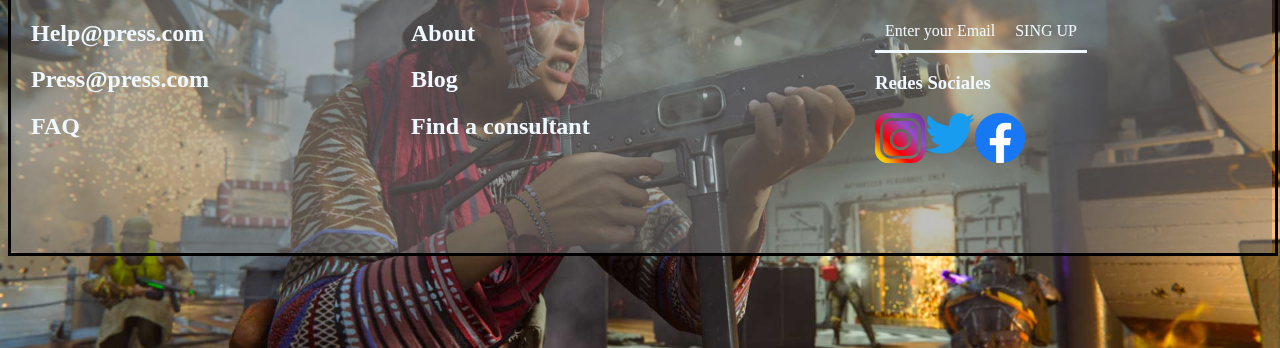
<file: Evaluable1Eval/pag1.html>
<!DOCTYPE html>
<html lang="es">
	
	<head>
		<meta charset="utf-8" />
		<title>EJERCICIOS</title>
		<meta name="Description" content="descripción de la página"/>
		<link rel="stylesheet" type="text/css" href="estilos1.css" />
	</head>
	
	<body>

		<header>

			<nav>
				<h2><a href="https://www.callofduty.com/es/" target="_blank"> JUEGOS</a></h2>
				<h2><a href="https://www.callofdutyleague.com/es-es/" target="_blank">ESPORTS</a></h2>
				<h2><a href="index.html" target="_blank"> NOTICIAS</a></h2>
			</nav>


		</header>
		<h1>MODERN WARFARE® II</h1>
		<section>

			
			
			<iframe  src="https://www.youtube.com/embed/q9X9pSKX_MA" title="YouTube video player" frameborder="0" allow="accelerometer; autoplay; clipboard-write; encrypted-media; gyroscope; picture-in-picture" allowfullscreen></iframe>
			
			<div id="conte">
				<h2 id="titulo">MODOS </h2>

				<p id="cuerpo">
					
					Infinity Ward trae de vuelta los modos multijugador característicos e introduce nuevos modos. No dejes atrás a nadie en el nuevo modo Rescate de prisioneros, asegura la bolsa en el nuevo modo Noqueado y sumérgete en la nueva lista de partidas en tercera persona que llega a MWII.
					Personaliza aún más tu armamento y amplía tu arsenal como nunca antes lo habías hecho con el renovado armero. Con la introducción de las plataformas de armas, el ajuste de las mismas y un campo de tiro, podrás crear una verdadera extensión de tu estilo de juego personal mientras exploras los puntos fuertes de cada plataforma.
					

				</p>

			</div>

		</section>


		<h1>TRAILER</h1>
		<section>

			<iframe id="video1" src="https://www.youtube.com/embed/7wX4B0MPUEQ" title="YouTube video player" frameborder="0" allow="accelerometer; autoplay; clipboard-write; encrypted-media; gyroscope; picture-in-picture" allowfullscreen></iframe>
			
			<div id="conte1">
				<h2 id="titulo">JUGABILIDAD </h2>

				<p id="cuerpo">
					
					Infinity Ward trae de vuelta los modos multijugador característicos e introduce nuevos modos. No dejes atrás a nadie en el nuevo modo Rescate de prisioneros, asegura la bolsa en el nuevo modo Noqueado y sumérgete en la nueva lista de partidas en tercera persona que llega a MWII.
					Personaliza aún más tu armamento y amplía tu arsenal como nunca antes lo habías hecho con el renovado armero. Con la introducción de las plataformas de armas, el ajuste de las mismas y un campo de tiro, podrás crear una verdadera extensión de tu estilo de juego personal mientras exploras los puntos fuertes de cada plataforma.
	

				</p>

			</div>

		</section>


		



		<footer>
			<div id="uno">
				<h2><a href="" target="_blank">Contact</a></h2>
				<h2><a href="" target="_blank">Help@press.com</a></h2>
				<h2><a href="" target="_blank">Press@press.com</a></h2>
				<h2><a href="" target="_blank">FAQ</a></h2>
				
			</div>

			<div id="uno">
				<h2><a href="" target="_blank">Informacion</a></h2>
				<h2><a href="" target="_blank">About</a></h2>
				<h2><a href="" target="_blank">Blog</a></h2>
				<h2><a href="" target="_blank">Find a consultant</a></h2>
				
			</div>

			<aside>
				<article>
					<h3>Email That Spark Joy</h3>
					<p>Enter your Email</p>
					<p>SING UP</p>
				</article>

				<div>
					<h3>Redes Sociales</h3>

					<img src="foto/ins.png" width="50px">
					<img src="foto/twitter.png" width="50px">
					<img src="foto/face.png" width="50px">
				</div>

			</aside>


		</footer>

		



	</body>
	
</html>
</file>
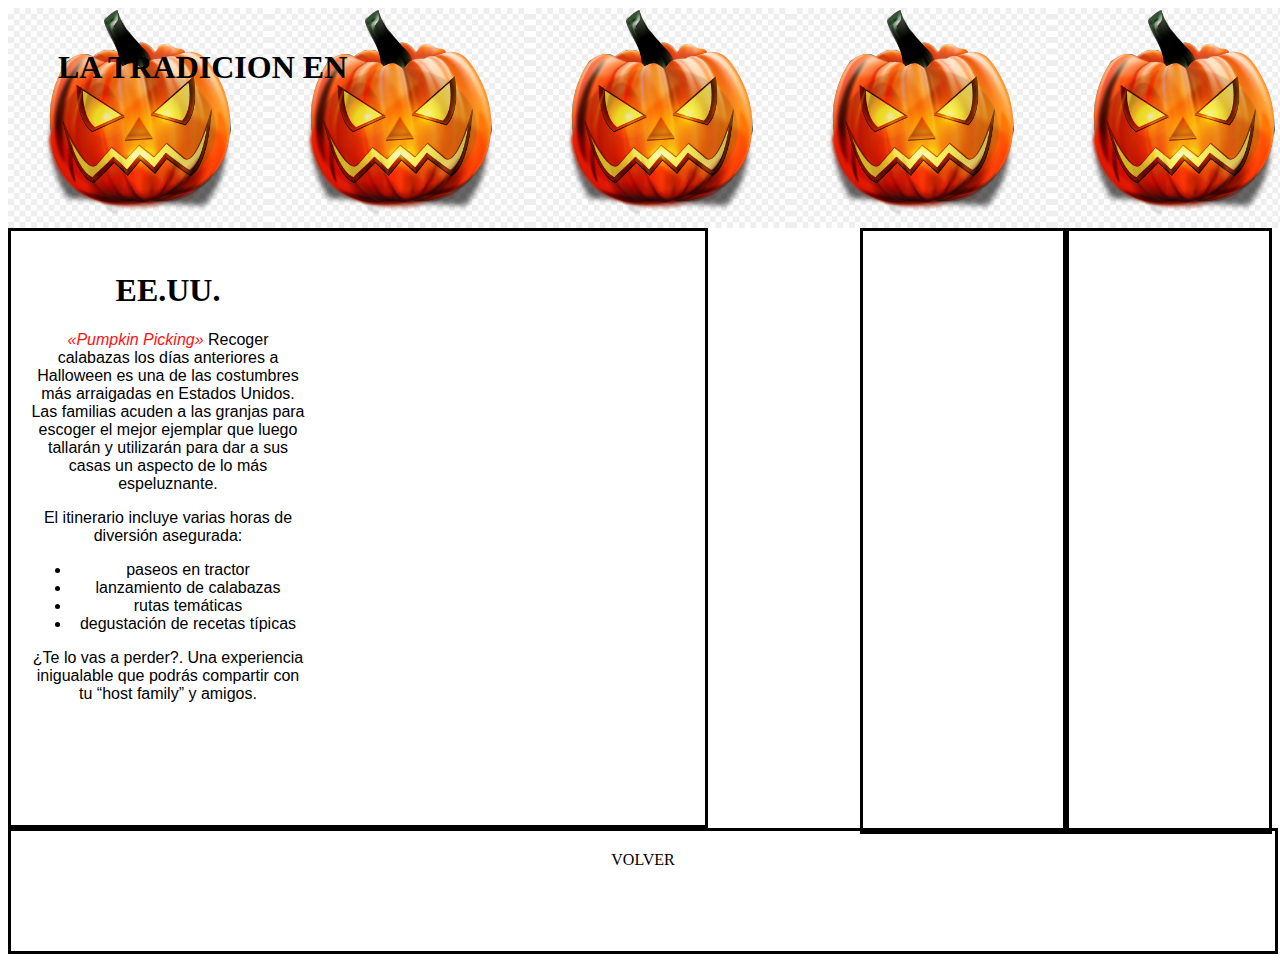
<file: ExamenLeyanXia/pag1.html>
<!DOCTYPE html>
<html lang="es">
	
	<head>
		<meta charset="utf-8" />
		
		<title>PAGINA WEB</title>
		<meta name="Description" content="descripción de la página"/>
		<link rel="stylesheet" type="text/css" href="estilos1.css" />
	</head>
	
	<body>

		<header>
			<h1>LA TRADICION EN </h1>
		</header>

		<section>
			<aside>

			</aside>
			<aside></aside>
			<article>
				<h1>EE.UU.</h1>
				<img src="foto/halloween-en-Estados-Unidos-2020.jpg" width="200px">
				<p> <em> «Pumpkin Picking» </em>
				Recoger calabazas los días anteriores a Halloween es una de las costumbres más arraigadas en Estados Unidos.
				Las familias acuden a las granjas para escoger el mejor ejemplar que luego tallarán y
				utilizarán para dar a sus casas un aspecto de lo más espeluznante.
				</p>
				<p>
				El itinerario incluye varias horas de diversión asegurada:
				</p>
				<ul>
					<li>
						paseos en tractor
					</li>
					<li>
						lanzamiento de calabazas
					</li>
					<li>
						rutas temáticas
					</li>
					<li>
						degustación de recetas típicas
					</li>
				</ul>
				
				<p>
				 ¿Te lo vas a perder?.
				 Una experiencia inigualable que podrás compartir con tu “host family” y amigos.
				</p>
			</article>

			
			
		</section>

		
		<footer>
			<a href="index.html#anclaje"> VOLVER</a>
		</footer>
		



	</body>
	
</html>
</file>
<file: aaaSupermercado2Eval/estilos.css>
a{
    text-decoration: none;
}
header{
width: 100%;
height: 200px;
border-style: solid;
text-align: center;
padding-top: 30px;
box-sizing: border-box;

}
nav{
    height: 80px;
    border-style: solid;
    border-color: green;
    border-radius: 30px;
    justify-content: center;
    display: flex;
	
}
nav div{
    width: 130px;
    border-style: solid;
    border-color: green;
    border-radius: 20px;
    text-align: center;
    line-height: 70px;
    color: green;
 
}
nav div:hover{
    transform: scale(0.95);
}
section{
    border-style: solid;
    display: flex;
    flex-wrap: wrap;
}
aside{
    flex: 1;
    min-width: 200px;
    border-style: solid;
    text-align: center;
}

aside p:hover{
    transform: scale(1.2);
    color: green;
}
aside h3:hover{
    transform: scale(1.2);
    color: green;
    
}


article{ 
    flex: 3;
    border-style: solid;
    flex-wrap: wrap;
    align-content: center;
	justify-content: center;
    display: flex;
}
article div{
    min-width: 250px;
    flex: 1;
    text-align: center;

}
div img:hover{
    transform: scale(0.95);
    

}
</file>
<file: Evaluable/estilos.css>
body{
    background-image: url(foto/fondo.png);
    border-style: solid;
    border-color: blueviolet;

}

header{
   
    text-align: center;
    padding-top: 20px;
    padding-left: 20px;
    padding-right: 20px;
    text-align: center;
    font-size: 30px;
    font-family: 'Courier New', Courier, monospace;
    font-weight: bolder;
}
nav{
    background-color: black;
    width: 100%;
    text-align: center;
    height: 65px;
    
}
nav h1{
    font-family: 'Courier New', Courier, monospace;
    font-size: 30px;
    color: aliceblue;
    padding-top: 16px;
  
}
section{
    border-top-style: solid;
    border-left-style: solid;
    border-right-style: solid;
    border-bottom: solid;
    border-color: blueviolet;
   
}
section article{
    
    padding: 20px;
}
section article img{
    width: 350px;
    float: left;
    margin-right: 30px;
    padding: 10px;
}
section article p{
    font-family: 'Courier New', Courier, monospace;
    font-size: 20px;
    font-weight: bolder;
    color: rgb(0, 0, 0);
    text-align: justify;
    
}

blockquote{
    font-family:'Lucida Sans', 'Lucida Sans Regular', 'Lucida Grande', 'Lucida Sans Unicode', Geneva, Verdana, sans-serif;
    font-size: 23px;
    font-weight: bolder;
    color: blue;
    border-left-style:solid;
    padding-left: 10px;
    width: 200px;
    float: right;
}
a:hover{
    font-size: 35px;
    color: brown;
    
}
blockquote:hover{
    font-size: 20px;
    color: brown;
}
a{
    text-decoration: none;
}
footer{
    font-family: 'Courier New', Courier, monospace;
    font-size: 15px;
    font-weight: bolder;
    color: rgb(65, 53, 117);
    text-align: center;
}
</file>
<file: Evaluable1Eval/estilos.css>
a{
    text-decoration: none;
}
body{
    background-image: url(foto/fondo.jpg);
    background-size: 100%;
    backdrop-filter: contrast(50%); 
}

header{

width: 100%;
height: 500px;
border-style: solid;
background-image: url(foto/cabecera.jpg);
background-size: 100%;

}
@font-face {
    font-family: "cabeza";
    src: url(estilos/RockoUltraFLF-Bold.ttf);
}
header nav a{
    float: right;
    margin-right: 30px;
    color: rgb(231, 227, 197);
    font-family: "cabeza";
}
a:hover{
    color: rgb(122, 195, 44);
    font-family: "cabeza";
    font-size: 30px;
}
header h1{
    width: 250px;
    font-family: "cabeza";
    text-align: center;
    float: left;
    color: rgb(125, 114, 99);
}

section{
    width: 100%;
    height: 300px;
    border-style: solid;
}
section div{
    margin-top: 50px;
    width: 350px;
    float: left;
    font-family: "cabeza";
    margin-left: 150px;
    color: aliceblue; 
}
summary:hover{
    color: rgb(122, 195, 44);
    font-family: "cabeza";
    font-size: 20px;
    border-bottom-style: solid;
    
}
#ultima{
    height: 200px;
    text-align: center;
    font-family: "cabeza";
}
@font-face {
    font-family: "spiderman";
    src: url(estilos/spiderman.otf);
}
#tipo1{
  
    color: aliceblue;
}
#tipo1:hover{
    font-family: "spiderman";
    color: brown;
}
@font-face {
    font-family: "Cowboys";
    src: url(estilos/Cowboys.ttf);
}
#tipo2{

color: aliceblue;
}
#tipo2:hover{
    font-family: "Cowboys";
    color: blue;
}
@font-face {
    font-family: "rock";
    src: url(estilos/RockoUltraFLF-Bold.ttf);
}
#tipo3{

color: aliceblue;
}
#tipo3:hover{
    font-family: "rock";
    color: rgb(29, 126, 76);
}



footer{
    width: 100%;
    height: 300px;
    border-style: solid;
}

footer div{
width: 380px;
height: 295px;
float: left;

}
footer div a{
    
    color: aliceblue;
    padding-left: 20px;
}
footer div a:hover{
    color: rgb(220, 164, 44);
}
@font-face {
    font-family: "nukk";
    src: url();
}
footer aside{
    width: 400px;
    height: 295px;
    float: right;
   
}
footer aside article{
    color: aliceblue;
}
footer aside p{
    float: left;
    padding: 10px;
    margin: 0px;
    border-bottom-style: solid;
}
footer aside h3{


}
footer aside div{
    color: aliceblue;

}
footer div img{
    float: left;
    
}
footer div img:hover{
    border-bottom-style:solid;
  
    border-color: rgb(228, 174, 104);


}
</file>
<file: ExamenLeyan/estilos.css>
a{
    text-decoration: none;
}
@font-face {
    font-family: "letra";
    src: url(estilos/Leyan\ Xia\ -\ RemachineScript_Personal_Use.ttf);
}
section{
    width: 800px;
    height: 510px;
    float: left;
    background-image: url(imagenes/fondocabecera.png);
    
    
}
section h1{
    font-family: "letra";
    color: aliceblue;
    padding-left: 40px;
    font-size: 80px;
}
section p{
    color: aliceblue;
    font-family: 'Courier New', Courier, monospace;
    font-size: 18px;
    font-weight: bolder;
    padding-left: 40px;
    
}
section header{
    width: 800px;
    height: 80px;
    border-style: solid;
    background-color: black;
    box-sizing: border-box;
   
}
section header h3{
    float: right;
    color: aliceblue;
    margin-right: 10px;
    padding-top: 10px;
}
section header img{
    padding-top: 12px;
}



aside{
    width: 390px;
    height: 510px;
    float: left;
     box-sizing: border-box;
     text-align: center;
     border-style: solid;
 
}


aside h3{
    font-family: "letra";
    font-size: 35px;
    background-color: red;
    color: aliceblue;
    width: 200px;
    margin-left: 100px;
}
aside p:nth-child(even){
    width: 290px;
    background-color: blanchedalmond;
    margin-left: 50px;
    border-left-style: solid;
    border-bottom-style: solid;
    font-size: 20px;
    text-align: left;
    padding-left: 10px;
}
aside p:nth-child(odd){
    width: 200px;
    background-color: blanchedalmond;
    margin-left: 50px;
    border-right-style: solid;
    border-bottom-style: solid;
    font-size: 20px;
    text-align: right;
    padding-right: 10px;
}
nav{
    clear: both;
    width: 100%;
    height: 80px;
    background-color: grey;
    color: aliceblue;
    padding-top: 0px;
    box-sizing: border-box;
    padding-left: 20px;
   border-style: solid;
   border-color: black;
}
nav #cuadro{
    height: 80px;
    width: 280px;
    float: left;
    font-family:'Courier New', Courier, monospace;
    font-size: 20px;
    font-weight: bolder;
   padding-top: 10px;
    box-sizing: border-box;
    padding-left: 10px;
   
}

nav div:hover{
    background-color: rgb(41, 38, 38);
}
footer{
    width: 100%;
    height: 430px;
    border-style: solid;
    box-sizing: border-box;
}
#foto{
    width: 230px;
    float: left;
    height: 300px;
    border-style: solid;
    margin-left: 5px;
    box-sizing: border-box;
    margin-top: 10px;
    text-align: center;
    padding-top: 10px;
}
</file>
<file: ExamenLeyanXia/estilos.css>
a{
    text-decoration: none;
    color: black;
}
header{
    background-image: url(foto/calabaza.jpg);
    background-size: contain;
    width: 100%;
    height: 200px;
}
header img{
    float: left;
}
nav{
    min-height: 100px;
    text-align: center;
    border-style: solid;
}
nav:hover img{
    float: right;
}
nav:hover h1{
   float: left;
   padding-left: 10px;
}

section{
    border-style: solid;
}
section aside{
    width: 300px;
    min-height: 500px;
    text-align: center;
    padding-top: 100px;
    float: left;
    box-sizing: border-box;
    border-style: solid;
}
section aside p{
    display: none;
}
section aside:hover img{
    display: none;
}
section aside:hover p{
    display: block;
    font-family: Impact, Haettenschweiler, 'Arial Narrow Bold', sans-serif;
    font-size: 60px;
}
section article{
    width: 600px;
    height: 500px;
    text-align: center;
    float: right;
    padding: 20px;
    box-sizing: border-box;
    border-style: solid;
}
section span{
    width: 290px;
    min-height: 500px;
    text-align: center;
    padding: 30px;
    float: left;
    box-sizing: border-box;
    border-style: solid;
}
section span p{
    font-family: Verdana, Geneva, Tahoma, sans-serif;
    font-size: 28px;
}
footer{
    float: left;
    width: 100%;
    height: 100px;
    text-align: center;
    font-family: Verdana, Geneva, Tahoma, sans-serif;
    border-style: solid;
}
</file>
<file: ExamenPrueba/estilos.css>
a{
    text-decoration: none;
    color: black;
}
header{
    height: 300px;
    background-image: url(foto/cabecera.jpg);
}
nav{
    font-family: Arial, Helvetica, sans-serif;
    height: 80px;
    border-style: solid;
}
nav h1{
    float: left;
    padding-left: 40px;
    color: black;
}

article{
    width: 500px;
    float: left;
    margin-left: 60px;
    min-height: 600px;
   
}
section h1{
    text-align: center;
    font-family: Impact, Haettenschweiler, 'Arial Narrow Bold', sans-serif;
    font-size: 30px;
}
article p{
    padding: 20px;
    font-family: Arial, Helvetica, sans-serif;
    font-size: 25px;
}
span{
    border-style: double;
    border-color: blue;
    float: left;
    width: 110px;
    margin-left: 10px;
    margin-right: 10px;
}
section article img{
   padding-left: 150px;
}
aside{
    width: 500px;
    float: left;
    margin-left: 60px;
    min-height: 600px;
   
}
aside p{
    padding: 20px;
    font-family: Arial, Helvetica, sans-serif;
}

section article img{
    display: none;
}
section article:hover img{
    display: block;
    
}
section article:hover p{
    font-family: Arial, Helvetica, sans-serif;
    font-size: 15px;
}
footer{
   
    height: 100px;
    border-style: solid;
    clear: both;
}
footer img{
    
    padding-top: 28px;
    padding-left: 40px;
    float: left;
}
footer p{
    font-family: Arial, Helvetica, sans-serif;
    font-size: 20px;
    padding-top: 20px;
}
</file>
<file: ExamPractica/estilos.css>
a{
    text-decoration: none;
}
header{
    background-color: black;
    height: 200px;
    text-align: center;
}
header h1 {
    font-size: 30px;
    color: aliceblue;
    text-align: center;
    float: right;
    width: 250px;
    padding-top: 60px;
    padding-left: 20px;
    font-family: 'Courier New', Courier, monospace;
   
}
header img{
    padding-top: 20px;
    padding-left: 20px;
    padding-right: 20px;
    text-align: center;
    float: right;
    
}
aside{
    width: 300px;
    height: 1000px;
    border-style: solid;
    float: right;
    margin-top: 20px;

}
aside a{
    font-family: Impact, Haettenschweiler, 'Arial Narrow Bold', sans-serif;
    font-weight: bolder;
    font-size: 25px;
}

section{
    margin-top: 20px;
    border-style: solid;
    width: 880px;
    height: 1000px;
    box-sizing: border-box;
    
}
section article{
    
    width: 400px ;
    height: 480px;
    float: left;
    box-sizing: border-box;
    margin: 10px;
    padding-left: 10px;
    padding-right: 10px;
}
section h1{
    font-family: Impact, Haettenschweiler, 'Arial Narrow Bold', sans-serif;
    font-size: 20px;
    color:blue;
}
section h1 span{
    font-family: Impact, Haettenschweiler, 'Arial Narrow Bold', sans-serif;
    font-size: 20px;
    color: brown;
}
p{
    font-family: 'Courier New', Courier, monospace;
    font-weight: 15px;
    text-align: justify;
}
section section img{
    
    border-color: blue;
    float: left;
    margin-left: 20px;
    margin-bottom: 10px;

}
footer{
    width: 100%;
   height: 150px;
   border-style: solid;
   text-align: center;
}
footer img{
    float: left;
    margin-top: 30px;
    margin-left: 350px;
}
footer p{
    font-family: 'Courier New', Courier, monospace;
    font-weight: bolder;
    font-size: 30px;
    margin-top: 80px;
}
</file>
<file: LeyanXiaTrabajo1/estilos.css>
body{
    background-color: #fec837;
}
@font-face {
    font-family: "bombillas";
    src: url(tipo/Goodidea.ttf);
}
header{
    text-align: center;
    width: 100%;
    height: 400px;
    font-family: "bombillas";
    font-weight: bolder;
    transition: width 3s;
    background-image: url(foto/fondo.jpg);
}
header:hover{
border: 10px solid transparent;
border-image: linear-gradient(to bottom right, #b827fc 0%, #2c90fc 25%, #b8fd33 50%, #fec837 75%, #fd1892 100%);
border-image-slice: 1;
}

header h1{
    margin: 0px;
    box-sizing: border-box;
    padding-top: 50px;
    font-size: 80px;
    color: rgb(254, 174, 15);
    animation-name: titulo;
    animation-duration: 2s ;
    animation-iteration-count: infinite;
}

h1{
    font-size: 80px;
    transition: width 2s, height 2s, transform 2s;
}

@keyframes titulo {
    from {color: rgb(241, 253, 67);}
    to {color: rgb(235, 94, 12);}
}

header:hover h1{
    width: 100%; 
    opacity: 100%;
    box-sizing: border-box;
    animation-name: rainbow;
}

@keyframes rainbow{
    100%,0%{
        color: rgb(255,0,0);
    }
    8%{
        color: rgb(255,127,0);
    }
    16%{
        color: rgb(255,255,0);
    }
    25%{
        color: rgb(127,255,0);
    }
    33%{
        color: rgb(0,255,0);
    }
    41%{
        color: rgb(0,255,127);
    }
    50%{
        color: rgb(0,255,255);
    }
    58%{
        color: rgb(0,127,255);
    }
    66%{
        color: rgb(0,0,255);
    }
    75%{
        color: rgb(127,0,255);
    }
    83%{
        color: rgb(255,0,255);
    }
    91%{
        color: rgb(255,0,127);
    }
}

section{
background-image: url(foto/fondo.jpg);
width: 100%;
height: 900px;
border: 10px solid transparent;
border-image: linear-gradient(to bottom right, #b827fc 0%, #2c90fc 25%, #b8fd33 50%, #fec837 75%, #fd1892 100%);
border-image-slice: 1;
}

section nav{
width: 100%;
height: 300px;
}

nav img:nth-child(even) {
    position: relative;
    animation: mymove 6s infinite;
}

nav img:nth-child(odd) {
    position: relative;
    animation: move 3s infinite;
    animation-delay: -3s ;
}

@keyframes move {
    0%   {top: 0px; bottom: 0px; }
    25%  {top: 0px; bottom: 100px; }
    50%  {top: 100px; bottom: 100px; ;}
    75%  {top: 100px; bottom: 0px; }
    100% {top: 0px; bottom: 0px; }
}
  
@keyframes mymove {
    0%   {top: 0px; bottom: 0px; }
    25%  {top: 0px; bottom: 100px; }
    50%  {top: 100px; bottom: 100px; ;}
    75%  {top: 100px; bottom: 0px; }
    100% {top: 0px; bottom: 0px; }
}

section article{
    width: 100%;
    text-align: center;
    height: 500px;
}

section article div{
    width: 500px;
    text-align: center;
    height: 500px;
    float: left;   
   
}

@font-face {
    font-family: "texto";
    src: url(tipo/BRUSHSCI.TTF);
}

section article aside{
    font-family: "texto";
    border-style: solid;
    border-color: brown;
    box-shadow: 10px 10px 8px rgb(255, 149, 10);
    width: 600px;
    text-align: center;
    height: 400px;
    float: left;
    filter: grayscale(100%);
    box-sizing: border-box;
    background-image: url(foto/carta.jpg);
    background-size: contain;
    position: relative;
    animation: move1 5s infinite;
    animation-delay: 2s;
    transform: rotate(10deg);
}

@keyframes move1 {
    from {left: 0px;}
    to {left: 50px;}
}

p{
    display:none;
}

h2{
    display: none;
}
aside:hover{
    filter: grayscale(0%);
}

aside:hover h2{
    font-size: 40px;
    margin-left:30px;
    padding-right: 30px;
    width: 270px;
    display: block;
    float: left;
    animation: spin1 5s infinite linear;
    color: rgb(78, 72, 73);
    margin-bottom: 20px;
    

}

@keyframes spin1{
    100%{
        transform: rotate(-360deg);
    }
}

aside:hover p{
    font-size: 20px;
    margin-left:30px;
    padding-right: 30px;
    width: 250px;
    display: block;
    float: left;
    
}

span{
    width: 200px;
    padding-right: 20px;
    margin-right: 50px;
    font-size: 28px;
    float: right;
    padding-top: 190px;
    transform: rotateY(-180deg);
    
}
aside:hover span{
    padding-top: 70px;
    transform: rotateY(30deg);
}
#papanoel{
    width: 400px;
    position: relative;
    animation: papa 10s infinite ;
    transform: rotateY(-180deg);
    animation-delay: 2s;
    
}
@keyframes papa {
    0% {left:4px; top:0px;transform: rotateY(-180deg);}
    5%{left:8px; top:48px; transform: rotateY(-180deg);}
    10%{left:12px; top:96px; transform: rotateY(-180deg);}
    15%{left:16px; top:144px; transform: rotateY(-180deg);}
    20%{left:20px; top:192px; transform: rotateY(-180deg);}
    25%{left:24px; top:240px; transform: rotateY(-180deg);}
    30%{left: 28px; top: 288px; transform: rotateY(-180deg);}
    35%{left:32px; top:366px; transform: rotateY(-180deg);}
    40%{left:380px; top:380px; transform:rotateY(-360deg); }
    50%{right:-310px; top:380px;transform:rotateY(-360deg);}
    55%{right:-270px; top:380px;transform:rotateY(-360deg);}
    60%{right:-220px; top:380px;transform:rotateY(-360deg);}
    65%{right:-180px; top:380px;transform:rotateY(-360deg);}
    70%{right:-150px; top:380px;transform:rotateY(-360deg);}
    75%{right: -100px; top:380px;transform:rotateY(-360deg);}
    80%{right:-50px; top: 385px;transform:rotateY(-360deg);}
    85%{right:0px; top:300px;transform:rotateY(-360deg);}
    90%{right:0px; top:200px;transform:rotateY(-360deg);}
    95%{right:0px; top:100px;transform:rotateY(-360deg);}
    100%{right:0px; top:0px; transform:rotateY(-360deg); z-index: 1;}
}
</file>
<file: Evaluable/estilos1.css>
body{
    background-image: url(foto/fondo.png);
    border-style: solid;
    border-color: blueviolet;
}

header{
   
    text-align: center;
    padding-top: 20px;
    padding-left: 20px;
    padding-right: 20px;
    
}
nav{
    text-align: center;
    font-size: 30px;
    font-family: 'Courier New', Courier, monospace;
    font-weight: bolder;
}

section article img{
    width: 350px;
    margin-right: 10px;  
    padding: 20px;
}

section aside{
    width: 320px;
    float: right;
    margin-right: 20px;
}
a:hover{
    font-size: 25px;
    color: brown;
}

a{
    text-decoration: none;
}

footer{
    font-family: 'Courier New', Courier, monospace;
    font-size: 15px;
    font-weight: bolder;
    color: rgb(65, 53, 117);
    text-align: center;
}
</file>
<file: Evaluable1Eval/estilos1.css>
a{
    text-decoration: none;
}
body{
    background-image: url(foto/portada.jpg);
    background-size: 100%;
    backdrop-filter: contrast(50%); 
}

header{

width: 100%;
height: 500px;
border-style: solid;
background-image: url(foto/portada.jpg);
background-size: 100%;

}
@font-face {
    font-family: "cabeza";
    src: url(estilos/RockoUltraFLF-Bold.ttf);
}
@font-face {
    font-family: "spiderman";
    src: url(estilos/spiderman.otf);
    
    
}

@font-face {
    font-family: "simpson";
    src: url(estilos/Simpson.otf);
}
#titulo {
    font-family: "spiderman";
    color:antiquewhite;
}
#cuerpo{
font-family: "simpson";
}
header nav a{
    float: right;
    margin-right: 30px;
    color: rgb(231, 227, 197);
    font-family: "cabeza";
}
a:hover{
    color: rgb(122, 195, 44);
    font-family: "cabeza";
    font-size: 30px;
}
header h1{
    width: 250px;
    font-family: "cabeza";
    text-align: center;
    float: left;
    color: rgb(125, 114, 99);
}

section{
    width: 100%;
    height: 430px;
    border-top-style: solid;
    
}
h1{
    text-align: center;
    font-family: "cabeza";
    color: aliceblue;
}
iframe{
    padding-top: 20px;
    width:400px ;
    height:300px;
    margin-left: 50px;
    margin-top: 30px;
}
#conte{
    width: 400px;
    float: left;
    margin-left: 200px;
    margin-right: 10px;
    padding-top: 10px;
    padding-right:  10px ;
    border-right-style: solid;
    font-family: 'Lucida Sans', 'Lucida Sans Regular', 'Lucida Grande', 'Lucida Sans Unicode', Geneva, Verdana, sans-serif;
}

#conte1{
    width: 400px;
    float: right;
    margin-right: 200px;
    margin-left: 20px;
    padding-top: 10px;
    padding-left:  20px ;
    border-left-style: solid;
    font-family: 'Lucida Sans', 'Lucida Sans Regular', 'Lucida Grande', 'Lucida Sans Unicode', Geneva, Verdana, sans-serif;
}
#video1
{
    margin-left: 120px;
    padding-top: 20px;
    width:400px ;
    height:300px;
}




















footer div #uno{
    margin-top: 50px;
    width: 350px;
    float: left;
    font-family: "cabeza";
    margin-left: 150px;
    color: aliceblue; 
}

footer{
    width: 100%;
    height: 300px;
    border-style: solid;
}

footer div{
width: 380px;
height: 295px;
float: left;

}
footer div a{
    
    color: aliceblue;
    padding-left: 20px;
}
footer div a:hover{
    color: rgb(220, 164, 44);
}
@font-face {
    font-family: "nukk";
    src: url();
}
footer aside{
    width: 400px;
    height: 295px;
    float: right;
   
}
footer aside article{
    color: aliceblue;
}
footer aside p{
    float: left;
    padding: 10px;
    margin: 0px;
    border-bottom-style: solid;
}
footer aside h3{


}
footer aside div{
    color: aliceblue;

}
footer div img{
    float: left;
    
}
footer div img:hover{
    border-bottom-style:solid;
  
    border-color: rgb(228, 174, 104);


}
</file>
<file: ExamenLeyanXia/estilos1.css>
a{
    text-decoration: none;
    color: black;
}
header{
    background-image: url(foto/calabaza.jpg);
    background-size: contain;
    width: 100%;
    height: 200px;
    padding-top: 20px;
    padding-left: 50px;

}
section article{
    padding-top: 20px;
    width: 700px;
    height: 600px;
    border-style: solid;
    padding-right: 400px;
    text-align: center;
    padding-left: 20px;
    box-sizing: border-box;
}

section article p{
    font-family: Verdana, Geneva, Tahoma, sans-serif;
}
section article ul{
    font-family: Verdana, Geneva, Tahoma, sans-serif;
}
section article mark{
    background-color: rgb(233, 42, 42);
}
section article img{
    display: none;
}
section article:hover img{
    display: block;
    text-align: center;
    padding-left: 200px;
}
section article:hover li{
    display:none
}
section:hover article{
    text-align: center;
    padding: 30px;
}

em{
    color: rgb(253, 17, 17);
}
footer{
    padding-top: 20px;
    text-align: center;
    width: 100%;
    height: 100px;
    float: none;
    border-style: solid;
}
aside{
    width: 200px;
    height: 600px;
    border-style: solid;
   float: right;
}
</file>
